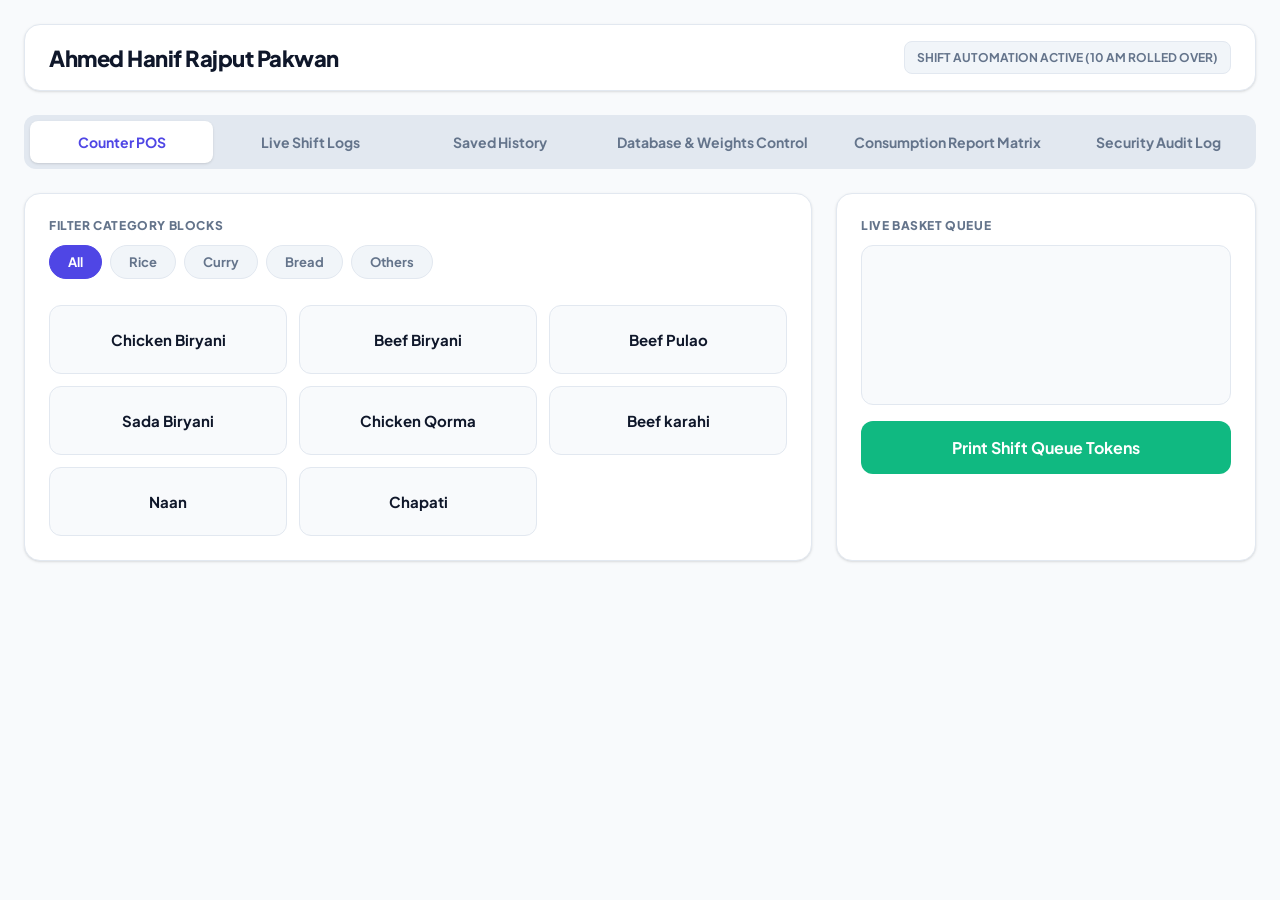
<file: index.html>
<!DOCTYPE html>
<html lang="en">
<head>
    <meta charset="UTF-8">
    <meta name="viewport" content="width=device-width, initial-scale=1.0">
    <title>Ahmed Hanif Rajput Pakwan - Premium POS & Analytics</title>
    <link rel="manifest" href="manifest.json">
    <link rel="preconnect" href="https://fonts.googleapis.com">
    <link rel="preconnect" href="https://fonts.gstatic.com" crossorigin>
    <link href="https://fonts.googleapis.com/css2?family=Plus+Jakarta+Sans:wght@400;500;600;700;800&display=swap" rel="stylesheet">
    <link rel="stylesheet" href="style.css">
</head>
<body>

<div id="print-area"></div>
<div id="offline-banner" style="display:none; background:var(--danger); color:white; text-align:center; padding:8px; font-weight:bold; font-size:13px;">⚠️ SYSTEM RUNNING OFFLINE - DATA IS SAVED LOCALLY</div>

<div class="modal-overlay" id="secure-pin-modal">
    <div class="modal-box">
        <div id="modal-title-text" class="modal-title">Security Key Required</div>
        <input type="password" id="modal-pin-input" class="input-field pin-input" placeholder="••••">
        <div class="modal-btn-group">
            <button class="btn btn-danger btn-half" onclick="closePinModal()">Cancel</button>
            <button class="btn btn-primary btn-half btn-accent-bg" onclick="submitPinModal()">Verify</button>
        </div>
    </div>
</div>

<div class="modal-overlay" id="customer-name-modal">
    <div class="modal-box modal-wide">
        <div class="modal-title-bold">Worker Assignment</div>
        <div class="modal-alert-text">A dynamic worker profile label mapping verification is mandatory.</div>
        
        <input list="customer-memory-list" type="text" id="cust-modal-name-input" class="input-field customer-modal-input" placeholder="Enter Worker Name" autocomplete="off">
        <datalist id="customer-memory-list"></datalist>

        <div class="modal-btn-group gap-20">
            <button class="btn btn-danger btn-neutral" onclick="closeCustomerModal()">Cancel</button>
            <button class="btn btn-primary btn-grow" onclick="submitCustomerModal()">Confirm & Print Token</button>
        </div>
    </div>
</div>

<div class="top-navbar">
    <h2>Ahmed Hanif Rajput Pakwan</h2>
    <div class="nav-buttons">
        <span style="font-size:12px; font-weight:bold; color:var(--text-muted); background:#f1f5f9; padding:8px 12px; border-radius:8px; border:1px solid var(--border);">
            SHIFT AUTOMATION ACTIVE (10 AM ROLLED OVER)
        </span>
    </div>
</div>

<div class="tabs-nav">
    <button class="tab-btn active" id="btn-pos-tab" onclick="switchView('pos-tab')">Counter POS</button>
    <button class="tab-btn" id="btn-logs-tab" onclick="switchView('logs-tab')">Live Shift Logs</button>
    <button class="tab-btn" id="btn-history-tab" onclick="switchView('history-tab')">Saved History</button>
    <button class="tab-btn" id="btn-customers-tab" onclick="attemptOpenCustomers()">Database & Weights Control</button>
    <button class="tab-btn" id="btn-consumption-tab" onclick="attemptOpenConsumption()">Consumption Report Matrix</button>
    <button class="tab-btn" id="btn-audit-tab" onclick="attemptOpenAudit()">Security Audit Log</button>
</div>

<div class="tab-content active" id="pos-tab">
    <div class="dashboard">
        <div class="main-panel">
            <div class="section-title margin-top-0">Filter Category Blocks</div>
            <div class="category-nav" id="category-filter-container"></div>
            <div class="menu-grid" id="items-grid"></div>
        </div>

        <div class="side-panel">
            <div class="section-title margin-top-0">Live Basket Queue</div>
            <div class="cart-box" id="cart-container"></div>
            <button class="btn btn-success margin-top-16" onclick="printTokens()">Print Shift Queue Tokens</button>
        </div>
    </div>
</div>

<div class="tab-content" id="logs-tab">
    <div class="dashboard">
        <div class="main-panel">
            <div class="grid-layout-1col">
                <div>
                    <div class="section-title">Today's Printed Active Logs</div>
                    <table class="styled-table">
                        <thead>
                            <tr>
                                <th class="w-20">Exact Timestamp</th>
                                <th>Item Label Mapped Profile</th>
                                <th class="w-20 text-center">Quantity Grid</th>
                                <th class="w-20 text-center">Action Interface</th>
                            </tr>
                        </thead>
                        <tbody id="live-log"></tbody>
                    </table>
                </div>
                
                <div>
                    <div class="section-title">Today's Terminated Refund Logs</div>
                    <table class="styled-table">
                        <thead>
                            <tr>
                                <th class="w-20">Exact Timestamp</th>
                                <th class="w-25">Worker Name</th>
                                <th>Item Label Title</th>
                                <th class="w-20 text-center">Quantity</th>
                            </tr>
                        </thead>
                        <tbody id="refund-log"></tbody>
                    </table>
                </div>
            </div>
        </div>

        <div class="side-panel">
            <div class="section-title margin-top-0">Live Operational Breakdown Statistics</div>
            <div class="live-total-box" id="live-total-container" style="margin-bottom: 12px;"></div>
            <button class="print-report-btn" onclick="printActiveShiftLogs()" style="margin-top: 0; width: 100%;">Print Live Shift Logs Report</button>
        </div>
    </div>
</div>

<div class="tab-content" id="history-tab">
    <div class="archive-dashboard">
        <div class="main-panel">
            <div class="panel-header-row">
                <div class="section-title margin-0">Structural Shift History Ledger Vault</div>
                <button class="btn btn-danger font-size-13" onclick="clearAllHistory()">Wipe Historic Vault Logs</button>
            </div>
            <div class="history-grid-layout" id="history-container"></div>
        </div>
    </div>
</div>

<div class="tab-content" id="customers-tab">
    <div class="archive-dashboard two-col">
        <div class="main-panel">
            <div class="section-title margin-top-0">Menu Weight Parameter Controller</div>
            <div class="add-item-box">
                <div class="box-subtitle">Inject Custom Item Matrix Card</div>
                <div class="flex-column gap-12">
                    <input type="text" id="new-item-name" class="input-field" placeholder="Item Name label">
                    <select id="new-item-category" class="select-field">
                        <option value="Rice">Rice</option>
                        <option value="Curry">Curry</option>
                        <option value="Bread">Bread</option>
                        <option value="Others">Others</option>
                    </select>
                    <input type="number" id="new-item-weight" class="input-field" placeholder="Unit Weight Scale (Grams)" min="0">
                    <button class="btn btn-primary" onclick="addNewItem()">Add Item Configuration</button>
                </div>
            </div>
            <div id="menu-weights-management-container"></div>
            
            <div class="section-title" style="margin-top: 32px;">Core Ledger Memory Maintenance Backup</div>
            <div class="add-item-box" style="background: #f0fdf4; border-color: #bbf7d0;">
                <div class="box-subtitle" style="color: #166534;">System Migration Cloud Engine</div>
                <div class="flex-column gap-12">
                    <button class="btn btn-primary btn-csv-green" style="width: 100%;" onclick="exportSystemBackupJSON()">Download Complete System Database Backup (.JSON)</button>
                    <div style="border-top: 1px dashed #cbd5e1; margin: 8px 0;"></div>
                    <label style="font-size: 12px; font-weight: 700; color: #334155;">Restore Database Configuration File</label>
                    <input type="file" id="import-backup-file" accept=".json" class="input-field" style="background: white;">
                    <button class="btn btn-danger" style="width: 100%; background: #fee2e2;" onclick="importSystemBackupJSON()">Upload & Override System Database Memory</button>
                </div>
            </div>
        </div>
        
        <div class="main-panel">
            <div class="section-title margin-top-0">Worker Directory Controller</div>
            
            <div class="flex-row gap-10 margin-bottom-12">
                <input type="text" id="new-manual-customer" class="input-field" placeholder="Create worker registry account entry...">
                <button class="btn btn-primary whitespace-nowrap" onclick="addCustomerManually()">Add Profile</button>
            </div>

            <div class="add-item-box" style="background: #f8fafc; margin-bottom: 20px; border: 1px solid var(--border);">
                <div class="box-subtitle" style="color: var(--primary);">Merge Redundant Profile Ledger Accounts</div>
                <div class="flex-row gap-10" style="margin-bottom: 8px;">
                    <select id="merge-source-select" class="select-field" style="font-size: 13px;"><option value="">-- Select Duplicate Profile (To Merge From) --</option></select>
                    <select id="merge-target-select" class="select-field" style="font-size: 13px;"><option value="">-- Select Target Primary Master Profile --</option></select>
                </div>
                <button class="btn btn-primary btn-half" style="width: 100%; font-size: 13px;" onclick="executeCustomerMerge()">Execute Record Merge Integration</button>
            </div>

            <div class="margin-bottom-12">
                <input type="text" id="customer-search-input" class="input-field" placeholder="🔍 Live Search Directories..." oninput="handleCustomerSearchFilter()">
            </div>

            <div id="customer-management-list"></div>
        </div>
    </div>
</div>

<div class="tab-content" id="consumption-tab">
    <div class="archive-dashboard">
        <div class="main-panel threshold-panel-border">
            <div class="section-title menu-header-title text-primary">⚙️ High-Consumption Alert Trigger Matrix Boundaries</div>
            <div class="rules-panel">
                <div class="rule-group">
                    <label>Shift Target Segment Scope</label>
                    <select id="rule-shift-selector" class="select-field important-selector" onchange="renderConsumptionReport()"></select>
                </div>
                <div class="rule-group">
                    <label>Rice Upper Limit Flag Boundary (Orders)</label>
                    <input type="number" id="rule-rice-limit" class="input-field" value="3" min="1" oninput="renderConsumptionReport()">
                </div>
                <div class="rule-group">
                    <label>Curry Upper Limit Flag Boundary (Orders)</label>
                    <input type="number" id="rule-curry-limit" class="input-field" value="2" min="1" oninput="renderConsumptionReport()">
                </div>
                <div class="rule-group">
                    <label>Bread Upper Limit Flag Boundary (Pieces)</label>
                    <input type="number" id="rule-bread-limit" class="input-field" value="5" min="1" oninput="renderConsumptionReport()">
                </div>
            </div>
        </div>

        <div class="main-panel">
            <div class="section-title menu-header-title text-danger">⚠️ Anomalous Volumetric Target Analysis Monitor</div>
            <div class="excel-table-container">
                <table class="excel-table anomaly-table-border">
                    <thead>
                        <tr class="header-danger-bg">
                            <th>Account Holder Reference</th>
                            <th>Menu Item Metric</th>
                            <th>Functional Category Block</th>
                            <th class="w-140 text-right">Accumulated Sum</th>
                            <th class="w-140 text-right">Dynamic Mass (KG)</th>
                            <th class="w-260">Trigger Logic Flag Status</th>
                        </tr>
                    </thead>
                    <tbody id="high-consumption-tbody"></tbody>
                </table>
            </div>
        </div>

        <div class="main-panel">
            <div class="panel-header-row margin-bottom-12">
                <div class="section-title margin-0">Shift Consumption Stream Matrix Ledger Grid</div>
                <button class="btn btn-primary btn-csv-green" onclick="exportConsumptionToCSV()">Export Data Sheet (.CSV Excel)</button>
            </div>

            <div class="filter-panel">
                <div class="filter-group">
                    <label>Worker Target Filter</label>
                    <select id="filter-cust" class="select-field" onchange="renderConsumptionReport()"></select>
                </div>
                <div class="filter-group">
                    <label>Menu Label Selector Component</label>
                    <select id="filter-item" class="select-field" onchange="renderConsumptionReport()"></select>
                </div>
                <div class="filter-group">
                    <label>Chronological Filter Boundary</label>
                    <select id="filter-date" class="select-field" onchange="renderConsumptionReport()"></select>
                </div>
                <button class="btn btn-danger btn-reset-gray" onclick="clearConsumptionFilters()">Reset Parameters</button>
            </div>

            <div class="excel-table-container">
                <table class="excel-table">
                    <thead>
                        <tr>
                            <th class="w-280">Chronological Shift Timestamp Node</th>
                            <th>Worker Profile Reference</th>
                            <th>Menu Item Label Reference Name</th>
                            <th class="w-120 text-right">Net Quantity Vector</th>
                            <th class="w-150 text-right">Retroactive Real-Time Weight (KG)</th>
                            <th class="w-120">Flow Flag State</th>
                        </tr>
                    </thead>
                    <tbody id="consumption-report-tbody"></tbody>
                </table>
            </div>
        </div>
    </div>
</div>

<div class="tab-content" id="audit-tab">
    <div class="archive-dashboard">
        <div class="main-panel">
            <div class="panel-header-row">
                <div class="section-title margin-0">Security Audit Log Access Ledger</div>
                <button class="btn btn-danger font-size-13" onclick="clearAuditLog()">Purge All Audit Records</button>
            </div>
            
            <div class="filter-panel" style="margin-bottom: 12px;">
                <div class="filter-group">
                    <label>Filter Event Type</label>
                    <select id="audit-filter-type" class="select-field" onchange="renderAuditLog()">
                        <option value="ALL">-- All Event Types --</option>
                        <option value="SHIFT_CONTROL">Shift Control Actions</option>
                        <option value="PASSWORD_ATTEMPT">Password Attempts</option>
                        <option value="SETTINGS_CHANGED">Settings & Data Changes</option>
                        <option value="CUSTOMER_MODIFIED">Worker Profile Changes</option>
                        <option value="DATA_RESTORED">Data Restoration Events</option>
                        <option value="HISTORY_CLEARED">History Clear Events</option>
                    </select>
                </div>
            </div>
            
            <div class="excel-table-container">
                <table class="excel-table">
                    <thead>
                        <tr>
                            <th class="w-200">Timestamp Node</th>
                            <th class="w-150">Event Category Type</th>
                            <th>Event Description Details</th>
                            <th class="w-100">Execution Status</th>
                        </tr>
                    </thead>
                    <tbody id="audit-log-tbody"></tbody>
                </table>
            </div>
        </div>
    </div>
</div>

<script src="script.js"></script>
</body>
</html>
</file>
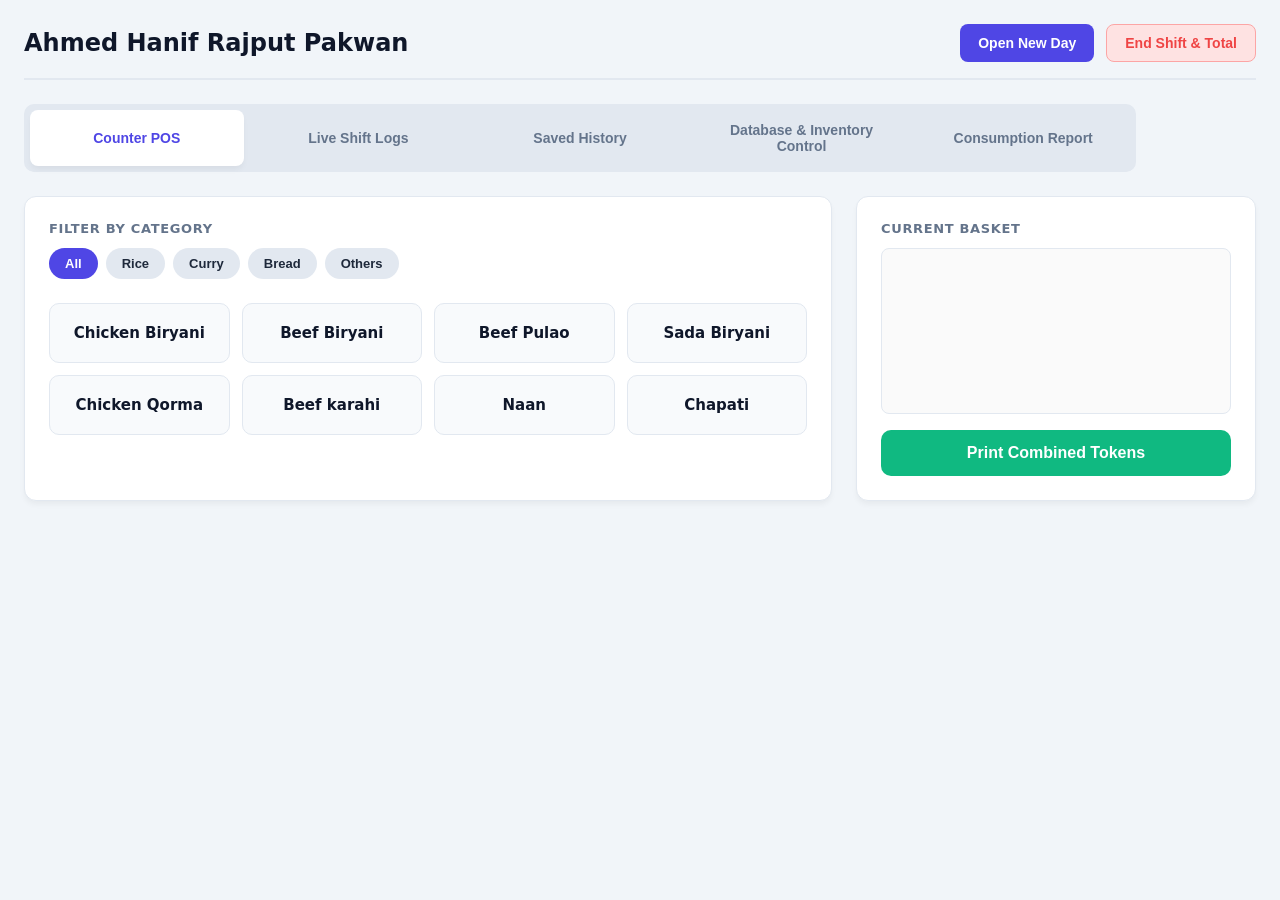
<file: gemini-code-1780648538098.html>
<!DOCTYPE html>
<html lang="en">
<head>
    <meta charset="UTF-8">
    <meta name="viewport" content="width=device-width, initial-scale=1.0">
    <title>Ahmed Hanif Rajput Pakwan - Advanced POS & Weight Analytics</title>
    <style>
        :root {
            --dark-bg: #0f172a;
            --panel-bg: #ffffff;
            --primary: #4f46e5;
            --primary-hover: #4338ca;
            --accent: #10b981;
            --danger: #ef4444;
            --text-main: #1e293b;
            --text-muted: #64748b;
            --border: #e2e8f0;
        }

        body {
            font-family: 'Inter', system-ui, -apple-system, sans-serif;
            margin: 0;
            padding: 24px;
            background-color: #f1f5f9;
            color: var(--text-main);
        }

        .top-navbar {
            display: flex;
            justify-content: space-between;
            align-items: center;
            margin-bottom: 24px;
            padding-bottom: 16px;
            border-bottom: 2px solid var(--border);
        }

        .top-navbar h2 {
            margin: 0;
            font-size: 24px;
            color: var(--dark-bg);
            font-weight: 800;
        }

        .tabs-nav {
            display: flex;
            gap: 8px;
            margin-bottom: 24px;
            background: #e2e8f0;
            padding: 6px;
            border-radius: 10px;
            max-width: 1100px;
        }

        .tab-btn {
            flex: 1;
            padding: 12px;
            border: none;
            background: transparent;
            font-weight: 700;
            font-size: 14px;
            color: var(--text-muted);
            cursor: pointer;
            border-radius: 8px;
            transition: all 0.2s;
            display: flex;
            align-items: center;
            justify-content: center;
            gap: 8px;
        }

        .tab-btn.active {
            background: var(--panel-bg);
            color: var(--primary);
            box-shadow: 0 4px 6px -1px rgba(0,0,0,0.05);
        }

        .tab-content {
            display: none;
        }

        .tab-content.active {
            display: block;
        }

        .dashboard, .archive-dashboard {
            display: grid;
            grid-template-columns: 1fr;
            gap: 24px;
            max-width: 1600px;
            margin: 0 auto;
        }

        @media (min-width: 1024px) {
            .dashboard { grid-template-columns: 1fr 400px; }
        }

        .main-panel, .side-panel {
            background: var(--panel-bg);
            padding: 24px;
            border-radius: 12px;
            box-shadow: 0 4px 6px -1px rgba(0,0,0,0.05);
            border: 1px solid var(--border);
        }

        .nav-buttons {
            display: flex;
            gap: 12px;
        }

        .btn {
            padding: 10px 18px;
            border: none;
            border-radius: 8px;
            font-size: 14px;
            font-weight: 600;
            cursor: pointer;
            display: inline-flex;
            align-items: center;
            gap: 8px;
            transition: all 0.2s;
        }

        .btn-primary { background: var(--primary); color: white; }
        .btn-success { background: var(--accent); color: white; width: 100%; justify-content: center; font-size: 16px; padding: 14px; border-radius: 10px; font-weight: 700; }
        .btn-danger { background: #fee2e2; color: var(--danger); border: 1px solid #fca5a5; }

        .add-item-box {
            background: #f8fafc;
            border: 1px dashed var(--border);
            padding: 16px;
            border-radius: 10px;
            margin-bottom: 24px;
        }

        .input-field, .select-field {
            padding: 10px;
            border: 1px solid var(--border);
            border-radius: 6px;
            font-size: 14px;
            box-sizing: border-box;
        }
        .input-field { width: 100%; }

        .category-nav {
            display: flex;
            gap: 8px;
            margin: 12px 0 20px 0;
            overflow-x: auto;
            padding-bottom: 4px;
        }

        .category-filter-btn {
            padding: 8px 16px;
            background: #e2e8f0;
            color: var(--text-main);
            border: none;
            border-radius: 20px;
            font-weight: 700;
            font-size: 13px;
            cursor: pointer;
            transition: all 0.2s;
            white-space: nowrap;
        }

        .category-filter-btn.active { background: var(--primary); color: white; }

        .menu-grid {
            display: grid;
            grid-template-columns: repeat(auto-fill, minmax(160px, 1fr));
            gap: 12px;
        }

        .menu-card {
            background: #f8fafc;
            border: 1px solid var(--border);
            border-radius: 10px;
            padding: 20px 12px;
            text-align: center;
            cursor: pointer;
            font-weight: 700;
            font-size: 15px;
            color: var(--dark-bg);
            position: relative;
        }
        .menu-card:hover { background: var(--dark-bg); color: white; }

        .section-title {
            font-size: 13px;
            font-weight: 800;
            text-transform: uppercase;
            letter-spacing: 0.05em;
            color: var(--text-muted);
            margin: 24px 0 12px 0;
        }

        .cart-box {
            border: 1px solid var(--border);
            border-radius: 8px;
            padding: 12px;
            background: #fafafa;
            min-height: 140px;
            max-height: 320px;
            overflow-y: auto;
        }

        .cart-row {
            display: flex;
            justify-content: space-between;
            align-items: center;
            padding: 8px 4px;
            border-bottom: 1px solid var(--border);
        }

        .qty-controls {
            display: flex;
            align-items: center;
            gap: 10px;
        }

        .qty-btn {
            width: 26px;
            height: 26px;
            border-radius: 6px;
            border: 1px solid var(--border);
            background: white;
            font-weight: bold;
            cursor: pointer;
        }

        .logs-container-split {
            display: grid;
            grid-template-columns: 1fr;
            gap: 24px;
        }
        @media (min-width: 1200px) { .logs-container-split { grid-template-columns: 1fr 1fr; } }

        .styled-table {
            width: 100%;
            border-collapse: collapse;
            margin-top: 8px;
            background: white;
            border-radius: 8px;
            overflow: hidden;
            border: 1px solid var(--border);
        }
        .styled-table th { background-color: #f8fafc; color: var(--text-main); text-align: left; padding: 12px; font-weight: 700; border-bottom: 2px solid var(--border); }
        .styled-table td { padding: 12px; border-bottom: 1px solid var(--border); font-size: 14px; }

        .excel-table-container {
            overflow-x: auto;
            border: 1px solid #cbd5e1;
            border-radius: 6px;
            margin-top: 12px;
        }
        .excel-table {
            width: 100%;
            border-collapse: collapse;
            font-family: 'Segoe UI', Tahoma, Geneva, Verdana, sans-serif;
            background-color: #ffffff;
        }
        .excel-table th { background-color: #f1f5f9; color: #334155; border: 1px solid #cbd5e1; font-weight: 600; padding: 10px; font-size: 13px; text-align: left; }
        .excel-table td { border: 1px solid #e2e8f0; padding: 8px 10px; font-size: 13px; color: #334155; }
        .excel-table tr:nth-child(even) { background-color: #f8fafc; }
        .excel-table tr:hover { background-color: #f1f5f9; }

        .filter-panel, .rules-panel {
            background: #f8fafc;
            border: 1px solid var(--border);
            padding: 16px;
            border-radius: 8px;
            margin-bottom: 16px;
            display: grid;
            grid-template-columns: repeat(auto-fit, minmax(180px, 1fr));
            gap: 12px;
            align-items: flex-end;
        }
        .filter-group, .rule-group { display: flex; flex-direction: column; gap: 4px; }
        .filter-group label, .rule-group label { font-size: 12px; font-weight: 700; color: var(--text-muted); text-transform: uppercase; }

        .btn-action-small {
            padding: 6px 12px;
            border-radius: 4px;
            font-size: 12px;
            font-weight: 700;
            cursor: pointer;
            border: 1px solid transparent;
        }
        .btn-refund { background: #fee2e2; color: var(--danger); border-color: #fca5a5; }
        .btn-refund:hover { background: var(--danger); color: white; }
        .btn-edit { background: #e0e7ff; color: var(--primary); border-color: #c7d2fe; margin-right: 4px; }
        .btn-edit:hover { background: var(--primary); color: white; }

        .history-grid-layout {
            display: grid;
            grid-template-columns: repeat(auto-fill, minmax(380px, 1fr));
            gap: 20px;
            margin-top: 12px;
        }

        .history-card { background: #f8fafc; border: 1px solid var(--border); border-radius: 8px; padding: 16px; position: relative; }
        .history-header { display: flex; flex-direction: column; font-weight: 600; border-bottom: 1px dashed var(--border); padding-bottom: 8px; margin-bottom: 8px; padding-right: 24px; font-size: 13px; gap: 2px; }

        .live-total-box {
            background: #f8fafc;
            border: 2px solid var(--primary);
            border-radius: 10px;
            padding: 20px;
            margin-bottom: 24px;
        }

        .delete-history-btn {
            position: absolute;
            top: 12px;
            right: 12px;
            background: none;
            border: none;
            color: var(--danger);
            font-size: 18px;
            cursor: pointer;
            font-weight: bold;
            padding: 0;
            line-height: 1;
        }

        .timeline-box {
            max-height: 120px; 
            overflow-y: auto; 
            font-size: 11px; 
            background: #f1f5f9; 
            padding: 8px; 
            border-radius: 6px; 
            margin-top: 10px;
            border: 1px solid var(--border);
        }

        .print-report-btn {
            margin-top: 12px;
            width: 100%;
            padding: 8px;
            background: #e0e7ff;
            color: #4338ca;
            border: 1px solid #c7d2fe;
            border-radius: 6px;
            font-size: 13px;
            font-weight: 700;
            cursor: pointer;
            display: flex;
            align-items: center;
            justify-content: center;
            gap: 4px;
        }
        .print-report-btn:hover { background: #c7d2fe; }

        #print-area { display: none; }

        .modal-overlay {
            position: fixed;
            top: 0; left: 0; width: 100%; height: 100%;
            background: rgba(15, 23, 24, 0.6);
            backdrop-filter: blur(4px);
            display: none;
            align-items: center;
            justify-content: center;
            z-index: 9999;
        }
        .modal-box {
            background: white;
            padding: 24px;
            border-radius: 12px;
            box-shadow: 0 20px 25px -5px rgba(0,0,0,0.1);
            width: 340px;
            text-align: center;
        }

        .flag-pill {
            display: inline-block;
            padding: 2px 8px;
            border-radius: 4px;
            font-size: 11px;
            font-weight: bold;
            text-transform: uppercase;
        }
        .flag-high { background-color: #fee2e2; color: #ef4444; border: 1px solid #fca5a5; }

        @media print {
            @page { 
                size: 80mm auto; 
                margin: 0mm 3mm 0mm 3mm !important; 
            }
            html, body { 
                background: #ffffff !important; 
                margin: 0mm !important; 
                padding: 0mm !important; 
                width: 74mm !important;
                -webkit-print-color-adjust: exact !important;
                print-color-adjust: exact !important;
            }
            .top-navbar, .tabs-nav, .dashboard, .archive-dashboard, .modal-overlay { display: none !important; }
            
            #print-area { 
                display: block !important; 
                width: 72mm !important; 
                margin: 0 auto !important; 
                padding: 2mm 0mm !important;
            }
            
            .pos-token, .pos-report { 
                display: block !important; 
                width: 100% !important; 
                box-sizing: border-box !important; 
                background: #ffffff !important; 
                font-family: 'Courier New', Courier, monospace, sans-serif !important; 
                page-break-inside: avoid !important;
                color: #000000 !important;
                text-shadow: none !important;
            }
            
            .pos-token { 
                text-align: center; 
                margin-bottom: 4mm !important; 
                border-bottom: 2px dashed #000000 !important; 
            }
            
            .brand-main { 
                font-size: 16px; 
                font-weight: 900; 
                color: #000000 !important; 
                text-align: center; 
                margin-bottom: 4px;
                letter-spacing: 0.5px;
            }
            
            .pos-divider { width: 100%; border-top: 2px solid #000000 !important; margin: 6px 0; }
            .pos-divider-thin { width: 100%; border-top: 1.5px dashed #000000 !important; margin: 6px 0; }
            
            .item-container { padding: 4px 0; text-align: center; color: #000000 !important; }
            
            .pos-item { 
                font-size: 26px; 
                font-weight: 900; 
                color: #000000 !important; 
                margin: 0 0 4px 0; 
                text-transform: uppercase; 
                line-height: 1.1; 
                font-family: Arial, Helvetica, sans-serif !important;
            }
            
            .pos-qty { 
                font-size: 18px; 
                font-weight: 900; 
                color: #000000 !important; 
                display: inline-block; 
                padding: 2px 14px; 
                border: 2px solid #000000 !important; 
                border-radius: 0px; 
                font-family: Arial, Helvetica, sans-serif !important;
                margin: 2px 0;
            }
            
            .meta-line { 
                display: block; 
                text-align: center; 
                font-size: 13px; 
                font-weight: 900; 
                color: #000000 !important; 
                margin-top: 4px; 
            }
            
            .report-title { 
                font-size: 14px; 
                font-weight: 900; 
                text-align: center; 
                margin: 4px 0; 
                text-transform: uppercase; 
                color: #000000 !important;
            }
            
            .report-category-header { 
                font-size: 12px; 
                font-weight: 900; 
                text-align: left; 
                text-transform: uppercase; 
                margin: 8px 0 4px 2px; 
                border-bottom: 1.5px solid #000000 !important; 
                display: block;
                color: #000000 !important;
            }
            
            .report-row { 
                display: flex !important; 
                justify-content: space-between !important; 
                align-items: center !important; 
                width: 100% !important; 
                box-sizing: border-box !important; 
                font-size: 14px !important; 
                font-weight: 900 !important; 
                margin: 4px 0 !important; 
                color: #000000 !important; 
                padding-left: 2px !important; 
                padding-right: 22px !important; 
            }
            
            .report-row span:first-child { 
                text-align: left !important; 
                max-width: 60% !important; 
                word-wrap: break-word !important; 
            }
            
            .report-row span:last-child { 
                text-align: right !important; 
                font-weight: 900 !important;
                padding-right: 4px !important;
            }
            
            .highlight-box { 
                border: 2px solid #000000 !important; 
                padding: 6px; 
                margin: 8px 0; 
                text-align: center;
                color: #000000 !important;
            }
        }
    </style>
</head>
<body>

<div id="print-area"></div>

<!-- SECURITY PIN MODAL -->
<div class="modal-overlay" id="secure-pin-modal">
    <div class="modal-box">
        <div id="modal-title-text" style="font-weight: 700; font-size: 16px; margin-bottom: 12px; color: var(--dark-bg);">Security Key Required</div>
        <input type="password" id="modal-pin-input" class="input-field" style="text-align: center; font-size: 20px; letter-spacing: 6px;" placeholder="••••">
        <div style="display: flex; gap: 10px; margin-top: 16px;">
            <button class="btn btn-danger" style="width: 50%; justify-content: center;" onclick="closePinModal()">Cancel</button>
            <button class="btn btn-primary" style="width: 50%; justify-content: center; background: var(--accent);" onclick="submitPinModal()">Verify</button>
        </div>
    </div>
</div>

<!-- MANDATORY CUSTOMER NAME MODAL -->
<div class="modal-overlay" id="customer-name-modal">
    <div class="modal-box" style="width: 380px; padding: 28px;">
        <div style="background: #e0e7ff; color: var(--primary); width: 48px; height: 48px; border-radius: 50%; display: flex; align-items: center; justify-content: center; margin: 0 auto 16px auto;">
            <svg width="24" height="24" viewBox="0 0 24 24" fill="none" stroke="currentColor" stroke-width="2.5" stroke-linecap="round" stroke-linejoin="round"><path d="M20 21v-2a4 4 0 0 0-4-4H8a4 4 0 0 0-4 4v2"></path><circle cx="12" cy="7" r="4"></circle></svg>
        </div>
        <div style="font-weight: 800; font-size: 18px; margin-bottom: 6px; color: var(--dark-bg);">Customer Name Required</div>
        <div style="font-size: 13px; color: var(--danger); margin-bottom: 20px; line-height: 1.4; font-weight: 600;">You must enter a customer name to print a token.</div>
        
        <input list="customer-memory-list" type="text" id="cust-modal-name-input" class="input-field" style="text-align: center; font-size: 15px; font-weight:600; padding: 12px; border: 2px solid var(--primary);" placeholder="Enter Customer Name (REQUIRED)" autocomplete="off">
        <datalist id="customer-memory-list"></datalist>

        <div style="display: flex; gap: 10px; margin-top: 20px;">
            <button class="btn btn-danger" style="width: 40%; justify-content: center; background: #f1f5f9; color: var(--text-main); border:1px solid var(--border);" onclick="closeCustomerModal()">Cancel</button>
            <button class="btn btn-primary" style="width: 60%; justify-content: center; background: var(--primary);" onclick="submitCustomerModal()">Save & Print</button>
        </div>
    </div>
</div>

<div class="top-navbar">
    <h2>Ahmed Hanif Rajput Pakwan</h2>
    <div class="nav-buttons">
        <button class="btn btn-primary" onclick="startNewDay()">Open New Day</button>
        <button class="btn btn-danger" onclick="endDay()">End Shift & Total</button>
    </div>
</div>

<div class="tabs-nav">
    <button class="tab-btn active" id="btn-pos-tab" onclick="switchView('pos-tab')">Counter POS</button>
    <button class="tab-btn" id="btn-logs-tab" onclick="switchView('logs-tab')">Live Shift Logs</button>
    <button class="tab-btn" id="btn-history-tab" onclick="switchView('history-tab')">Saved History</button>
    <button class="tab-btn" id="btn-customers-tab" onclick="attemptOpenCustomers()">Database & Inventory Control</button>
    <button class="tab-btn" id="btn-consumption-tab" onclick="attemptOpenConsumption()">Consumption Report</button>
</div>

<!-- TAB 1: POS -->
<div class="tab-content active" id="pos-tab">
    <div class="dashboard">
        <div class="main-panel">
            <div class="section-title" style="margin-top:0;">Filter by Category</div>
            <div class="category-nav" id="category-filter-container"></div>
            <div class="menu-grid" id="items-grid"></div>
        </div>

        <div class="side-panel">
            <div class="section-title" style="margin-top:0;">Current Basket</div>
            <div class="cart-box" id="cart-container"></div>
            <button class="btn btn-success" style="margin-top: 16px;" onclick="printTokens()">Print Combined Tokens</button>
        </div>
    </div>
</div>

<!-- TAB 2: LOGS -->
<div class="tab-content" id="logs-tab">
    <div class="dashboard">
        <div class="main-panel">
            <div class="logs-container-split">
                <div>
                    <div class="section-title">Today's Printed Logs</div>
                    <table class="styled-table">
                        <thead>
                            <tr>
                                <th style="width: 20%;">Time</th>
                                <th>Item Details</th>
                                <th style="width: 15%; text-align: center;">Qty</th>
                                <th style="width: 25%; text-align: center;">Action</th>
                            </tr>
                        </thead>
                        <tbody id="live-log"></tbody>
                    </table>
                </div>
                
                <div>
                    <div class="section-title">Today's Refunded Logs</div>
                    <table class="styled-table">
                        <thead>
                            <tr>
                                <th style="width: 25%;">Refund Time</th>
                                <th>Refunded Item</th>
                                <th style="width: 20%; text-align: center;">Qty</th>
                            </tr>
                        </thead>
                        <tbody id="refund-log"></tbody>
                    </table>
                </div>
            </div>
        </div>

        <div class="side-panel">
            <div class="section-title" style="margin-top: 0;">Live Shift Total Breakdown</div>
            <div class="live-total-box" id="live-total-container"></div>
        </div>
    </div>
</div>

<!-- TAB 3: ARCHIVE -->
<div class="tab-content" id="history-tab">
    <div class="archive-dashboard">
        <div class="main-panel">
            <div style="display: flex; justify-content: space-between; align-items: center; border-bottom: 2px solid var(--border); padding-bottom: 12px; margin-bottom: 12px;">
                <div class="section-title" style="margin: 0;">Structural History Records Logs</div>
                <button class="btn btn-danger" style="background: #fff1f2; font-size: 13px; padding: 8px 16px;" onclick="clearAllHistory()">Clear All Saved History Logs</button>
            </div>
            <div class="history-grid-layout" id="history-container"></div>
        </div>
    </div>
</div>

<!-- TAB 4: DATABASE & INVENTORY CONTROL -->
<div class="tab-content" id="customers-tab">
    <div class="archive-dashboard" style="grid-template-columns: 1fr 1fr; max-width: 1200px;">
        <div class="main-panel">
            <div class="section-title" style="margin-top:0;">Manage Menu Weights & Grid</div>
            <div class="add-item-box">
                <div style="font-weight: 700; font-size: 14px; margin-bottom: 8px;">Add Custom Menu Item</div>
                <div style="display: flex; flex-direction: column; gap: 10px;">
                    <input type="text" id="new-item-name" class="input-field" placeholder="Item name">
                    <select id="new-item-category" class="select-field">
                        <option value="Rice">Rice</option>
                        <option value="Curry">Curry</option>
                        <option value="Bread">Bread</option>
                        <option value="Others">Others</option>
                    </select>
                    <input type="number" id="new-item-weight" class="input-field" placeholder="Unit Weight in Grams (e.g. 500)" min="0">
                    <button class="btn btn-primary" style="justify-content: center;" onclick="addNewItem()">Add Item to Menu</button>
                </div>
            </div>
            <div id="menu-weights-management-container"></div>
        </div>
        
        <div class="main-panel">
            <div class="section-title" style="margin-top:0;">Manage Customer Database</div>
            <div style="display: flex; gap: 10px; margin-bottom: 20px;">
                <input type="text" id="new-manual-customer" class="input-field" placeholder="Add new customer name...">
                <button class="btn btn-primary" style="white-space: nowrap;" onclick="addCustomerManually()">Add Customer</button>
            </div>
            <div id="customer-management-list"></div>
        </div>
    </div>
</div>

<!-- TAB 5: EXCEL-STYLE CONSUMPTION REPORT -->
<div class="tab-content" id="consumption-tab">
    <div class="archive-dashboard" style="grid-template-columns: 1fr; max-width:100%;">
        
        <!-- DYNAMIC ALERTS RULE SETUP PANEL -->
        <div class="main-panel" style="margin-bottom: 12px; border: 1px solid #cbd5e1; background: #fafafa;">
            <div class="section-title" style="margin-top:0; color: var(--primary);">⚙️ High-Consumption Matrix Trigger Rules Settings</div>
            <div class="rules-panel">
                <div class="rule-group">
                    <label>Select Shift Dataset View</label>
                    <select id="rule-shift-selector" class="select-field" style="border: 2px solid var(--primary); font-weight: bold;" onchange="renderConsumptionReport()"></select>
                </div>
                <div class="rule-group">
                    <label>Rice Trigger Alert Limit (Orders)</label>
                    <input type="number" id="rule-rice-limit" class="input-field" value="3" min="1" placeholder="Leave empty to turn off" oninput="renderConsumptionReport()">
                </div>
                <div class="rule-group">
                    <label>Curry Trigger Alert Limit (Orders)</label>
                    <input type="number" id="rule-curry-limit" class="input-field" value="2" min="1" placeholder="Leave empty to turn off" oninput="renderConsumptionReport()">
                </div>
                <div class="rule-group">
                    <label>Bread Trigger Alert Limit (Pieces)</label>
                    <input type="number" id="rule-bread-limit" class="input-field" value="5" min="1" placeholder="Leave empty to turn off" oninput="renderConsumptionReport()">
                </div>
            </div>
        </div>

        <!-- TARGET GRID -->
        <div class="main-panel" style="margin-bottom: 24px;">
            <div class="section-title" style="margin-top:0; color: var(--danger);">⚠️ High-Consumption Target Analysis Grid</div>
            <div class="excel-table-container">
                <table class="excel-table" style="border: 2px solid #fca5a5;">
                    <thead>
                        <tr style="background-color: #fee2e2;">
                            <th>Customer Account Identifier</th>
                            <th>Menu Item Label</th>
                            <th>Category Block</th>
                            <th style="width:140px; text-align:right;">Accumulated Qty</th>
                            <th style="width:140px; text-align:right;">Total Weight (KG)</th>
                            <th style="width:260px;">Trigger Alert Flag</th>
                        </tr>
                    </thead>
                    <tbody id="high-consumption-tbody"></tbody>
                </table>
            </div>
        </div>

        <!-- MATRIX HISTORY LEDGER -->
        <div class="main-panel">
            <div style="display:flex; justify-content:space-between; align-items:center; margin-bottom:12px;">
                <div class="section-title" style="margin:0;">Shift Consumption Matrix (Excel Table Grid)</div>
                <button class="btn btn-primary" style="background:#16a34a; font-size:13px;" onclick="exportConsumptionToCSV()">Export to CSV (Excel)</button>
            </div>

            <div class="filter-panel">
                <div class="filter-group">
                    <label>Filter Customer</label>
                    <select id="filter-cust" class="select-field" onchange="renderConsumptionReport()"></select>
                </div>
                <div class="filter-group">
                    <label>Filter Menu Item</label>
                    <select id="filter-item" class="select-field" onchange="renderConsumptionReport()"></select>
                </div>
                <div class="filter-group">
                    <label>Filter Date Range</label>
                    <select id="filter-date" class="select-field" onchange="renderConsumptionReport()"></select>
                </div>
                <button class="btn btn-danger" style="padding:10px; font-size:13px; background:#f1f5f9; color:#334155; border-color:#cbd5e1;" onclick="clearConsumptionFilters()">Clear Filters</button>
            </div>

            <div class="excel-table-container">
                <table class="excel-table">
                    <thead>
                        <tr>
                            <th style="width:280px;">Date & Time Block</th>
                            <th>Customer Account Identifier</th>
                            <th>Menu Item Label</th>
                            <th style="width:120px; text-align:right;">Net Units Count</th>
                            <th style="width:150px; text-align:right;">Calculated Weight (KG)</th>
                            <th style="width:120px;">Status Flag</th>
                        </tr>
                    </thead>
                    <tbody id="consumption-report-tbody"></tbody>
                </table>
            </div>
        </div>
    </div>
</div>

<script>
    let defaultStructuredItems = [
        { name: "Chicken Biryani", category: "Rice", weight: 0 },
        { name: "Beef Biryani", category: "Rice", weight: 0 },
        { name: "Beef Pulao", category: "Rice", weight: 0 },
        { name: "Sada Biryani", category: "Rice", weight: 0 },
        { name: "Chicken Qorma", category: "Curry", weight: 0 },
        { name: "Beef karahi", category: "Curry", weight: 0 },
        { name: "Naan", category: "Bread", weight: 0 },
        { name: "Chapati", category: "Bread", weight: 0 }
    ];

    let customItems = JSON.parse(localStorage.getItem('categorizedMenu')) || defaultStructuredItems;
    let currentActiveCategory = "All";
    
    let currentCart = {};
    let currentDayLog = JSON.parse(localStorage.getItem('currentDayLog')) || [];
    let currentRefundLog = JSON.parse(localStorage.getItem('currentRefundLog')) || [];
    let allTimeHistory = JSON.parse(localStorage.getItem('allTimeHistory')) || [];
    let knownCustomers = JSON.parse(localStorage.getItem('knownCustomers')) || [];
    let shiftStartTime = localStorage.getItem('shiftStartTime') || null;

    let activeCallback = null;
    let requiredPinType = 'refund'; 

    function normalizeToSystemDate(rawDateString) {
        if (!rawDateString) return getFormattedSystemDate();
        let workingString = rawDateString.split('(')[0].trim();
        let parsedDate = new Date(workingString);
        if (isNaN(parsedDate.getTime())) {
            let match = workingString.match(/^(\d+)[./-](\d+)[./-](\d+)/);
            if (match) {
                let parts = workingString.split(/[./-]/);
                if(parts[0].length === 4) {
                    parsedDate = new Date(parts[0], parts[1] - 1, parts[2]);
                } else {
                    parsedDate = new Date(parts[2], parts[0] - 1, parts[1]);
                }
            }
        }
        return isNaN(parsedDate.getTime()) ? rawDateString : getFormattedSystemDate(parsedDate);
    }

    function getFormattedSystemDate(dateObj = new Date()) {
        const day = dateObj.getDate();
        const months = ["January", "February", "March", "April", "May", "June", "July", "August", "September", "October", "November", "December"];
        return `${day} ${months[dateObj.getMonth()]} ${dateObj.getFullYear()}`;
    }

    function getLevenshteinDistance(a, b) {
        if (a.length === 0) return b.length;
        if (b.length === 0) return a.length;
        const matrix = [];
        for (let i = 0; i <= b.length; i++) { matrix[i] = [i]; }
        for (let j = 0; j <= a.length; j++) { matrix[0][j] = j; }
        for (let i = 1; i <= b.length; i++) {
            for (let j = 1; j <= a.length; j++) {
                if (b.charAt(i - 1) === a.charAt(j - 1)) {
                    matrix[i][j] = matrix[i - 1][j - 1];
                } else {
                    matrix[i][j] = Math.min(
                        matrix[i - 1][j - 1] + 1,
                        Math.min(matrix[i][j - 1] + 1, matrix[i - 1][j] + 1)
                    );
                }
            }
        }
        return matrix[b.length][a.length];
    }

    function findClosestCustomerName(inputName) {
        let cleanInput = inputName.trim().toLowerCase();
        let bestMatch = null;
        let lowestDistance = Infinity;
        for (let known of knownCustomers) {
            let cleanKnown = known.toLowerCase();
            let distance = getLevenshteinDistance(cleanInput, cleanKnown);
            let threshold = cleanInput.length <= 4 ? 1 : 2; 
            if (distance <= threshold && distance < lowestDistance) {
                lowestDistance = distance;
                bestMatch = known;
            }
        }
        return bestMatch;
    }

    function populateCustomerDatalist() {
        const dataList = document.getElementById('customer-memory-list');
        dataList.innerHTML = '';
        knownCustomers.forEach(name => {
            let option = document.createElement('option');
            option.value = name;
            dataList.appendChild(option);
        });
    }

    function switchView(tabId) {
        document.querySelectorAll('.tab-content').forEach(element => element.classList.remove('active'));
        document.getElementById(tabId).classList.add('active');
        document.querySelectorAll('.tab-btn').forEach(element => element.classList.remove('active'));
        document.getElementById('btn-' + tabId).classList.add('active');
        if (tabId === 'history-tab' || tabId === 'logs-tab') {
            renderLogs();
        }
    }

    function openPinModal(title, type, successCallback) {
        document.getElementById('modal-title-text').innerText = title;
        document.getElementById('modal-pin-input').value = '';
        requiredPinType = type;
        activeCallback = successCallback;
        document.getElementById('secure-pin-modal').style.display = 'flex';
        document.getElementById('modal-pin-input').focus();
    }

    function closePinModal() {
        document.getElementById('secure-pin-modal').style.display = 'none';
        activeCallback = null;
    }

    function submitPinModal() {
        let enteredPin = document.getElementById('modal-pin-input').value.trim();
        let targetPin = (requiredPinType === 'refund') ? '1414' : '787898';
        if (enteredPin === targetPin) {
            document.getElementById('secure-pin-modal').style.display = 'none';
            if (activeCallback) activeCallback();
            activeCallback = null;
        } else {
            alert("Incorrect Security PIN! Action Blocked.");
            document.getElementById('modal-pin-input').value = '';
        }
    }

    function attemptOpenCustomers() {
        openPinModal("Enter Admin PIN to Access Records Dashboard", "admin", function() {
            switchView('customers-tab');
            renderCustomerManagement();
            renderMenuWeightsManagement();
        });
    }

    function attemptOpenConsumption() {
        openPinModal("Enter Admin PIN to Access Analytics", "admin", function() {
            switchView('consumption-tab');
            populateFilterOptions();
            populateShiftSelectorOptions();
            renderConsumptionReport();
        });
    }

    function renderCustomerManagement() {
        const listDiv = document.getElementById('customer-management-list');
        listDiv.innerHTML = '';
        if (knownCustomers.length === 0) {
            listDiv.innerHTML = '<p style="color:var(--text-muted);">No customers in database.</p>';
            return;
        }
        let table = `<table class="styled-table">
            <thead>
                <tr>
                    <th>Customer Name</th>
                    <th style="text-align:right; width: 180px;">Actions</th>
                </tr>
            </thead>
            <tbody>`;
        knownCustomers.forEach((cust, index) => {
            table += `<tr>
                <td style="font-weight:600; color:var(--dark-bg);">${cust}</td>
                <td style="text-align:right;">
                    <button class="btn-action-small btn-edit" onclick="editCustomer(${index})">Edit</button>
                    <button class="btn-action-small btn-refund" onclick="deleteCustomer(${index})">Delete</button>
                </td>
            </tr>`;
        });
        table += `</tbody></table>`;
        listDiv.innerHTML = table;
    }

    function renderMenuWeightsManagement() {
        const container = document.getElementById('menu-weights-management-container');
        container.innerHTML = '';
        let table = `<div class="section-title" style="margin-top:16px;">Edit Item Weights (Grams)</div>
        <table class="styled-table">
            <thead>
                <tr>
                    <th>Item Label Name</th>
                    <th>Category</th>
                    <th style="width:110px;">Weight (g)</th>
                    <th style="text-align:right; width:80px;">Action</th>
                </tr>
            </thead>
            <tbody>`;
        customItems.forEach((itemObj, index) => {
            table += `<tr>
                <td style="font-weight:600; color:var(--dark-bg);">${itemObj.name}</td>
                <td style="color:var(--text-muted); font-size:12px;">${itemObj.category}</td>
                <td>
                    <input type="number" class="input-field" id="weight-input-${index}" value="${itemObj.weight || 0}" style="padding:4px 6px; font-size:13px; text-align:center;">
                </td>
                <td style="text-align:right;">
                    <button class="btn-action-small btn-edit" style="background:var(--accent); color:white; border:none;" onclick="updateItemWeightRow(${index})">Save</button>
                </td>
            </tr>`;
        });
        table += `</tbody></table>`;
        container.innerHTML = table;
    }

    function updateItemWeightRow(index) {
        let inputField = document.getElementById(`weight-input-${index}`);
        let newW = parseInt(inputField.value);
        if (isNaN(newW) || newW < 0) {
            alert("Please enter a valid weight number (0 or higher).");
            return;
        }
        customItems[index].weight = newW;
        localStorage.setItem('categorizedMenu', JSON.stringify(customItems));
        alert(`Saved weight for "${customItems[index].name}" to ${newW}g successfully. Past and future records will display calculation changes.`);
        renderMenu();
        updateLiveBreakdown();
    }

    function addCustomerManually() {
        let input = document.getElementById('new-manual-customer');
        let name = input.value.trim().replace(/\b\w/g, char => char.toUpperCase());
        if (!name) return;
        if (!knownCustomers.includes(name)) {
            knownCustomers.push(name);
            localStorage.setItem('knownCustomers', JSON.stringify(knownCustomers));
            populateCustomerDatalist();
            renderCustomerManagement();
            input.value = '';
        } else {
            alert("Customer already exists.");
        }
    }

    function editCustomer(index) {
        let oldName = knownCustomers[index];
        let newName = prompt("Edit customer name:", oldName);
        if (!newName || newName.trim() === "" || newName.trim() === oldName) return;
        let formattedName = newName.trim().replace(/\b\w/g, char => char.toUpperCase());
        if (knownCustomers.includes(formattedName) && formattedName !== oldName) {
            alert("This name already matches another distinct user.");
            return;
        }
        knownCustomers[index] = formattedName;
        localStorage.setItem('knownCustomers', JSON.stringify(knownCustomers));
        currentDayLog.forEach(log => { if (log.customer === oldName) log.customer = formattedName; });
        localStorage.setItem('currentDayLog', JSON.stringify(currentDayLog));
        allTimeHistory.forEach(day => {
            if (day.detailedTimeline) {
                day.detailedTimeline.forEach(entry => { if (entry.customer === oldName) entry.customer = formattedName; });
            }
        });
        localStorage.setItem('allTimeHistory', JSON.stringify(allTimeHistory));
        populateCustomerDatalist();
        renderCustomerManagement();
        renderLogs();
    }

    function deleteCustomer(index) {
        let targetName = knownCustomers[index];
        if (confirm(`Wipe "${targetName}"?`)) {
            knownCustomers.splice(index, 1);
            localStorage.setItem('knownCustomers', JSON.stringify(knownCustomers));
            populateCustomerDatalist();
            renderCustomerManagement();
        }
    }

    function openCustomerModal() {
        document.getElementById('cust-modal-name-input').value = '';
        document.getElementById('customer-name-modal').style.display = 'flex';
        document.getElementById('cust-modal-name-input').focus();
    }

    function closeCustomerModal() { document.getElementById('customer-name-modal').style.display = 'none'; }

    function submitCustomerModal() {
        let rawName = document.getElementById('cust-modal-name-input').value.trim();
        if (rawName === "") {
            alert("Customer name is required.");
            return;
        }
        let finalName = "";
        let matchedName = findClosestCustomerName(rawName);
        if (matchedName) {
            finalName = matchedName;
        } else {
            finalName = rawName.replace(/\b\w/g, char => char.toUpperCase());
            knownCustomers.push(finalName);
            localStorage.setItem('knownCustomers', JSON.stringify(knownCustomers));
            populateCustomerDatalist(); 
        }
        closeCustomerModal();
        executeTokenPrinting(finalName); 
    }

    function renderCategoryFilters() {
        const container = document.getElementById('category-filter-container');
        container.innerHTML = '';
        let categories = ["All", "Rice", "Curry", "Bread", "Others"];
        categories.forEach(cat => {
            let btn = document.createElement('button');
            btn.className = `category-filter-btn ${currentActiveCategory === cat ? 'active' : ''}`;
            btn.innerText = cat;
            btn.onclick = () => {
                currentActiveCategory = cat;
                renderCategoryFilters();
                renderMenu();
            };
            container.appendChild(btn);
        });
    }

    function getItemCategory(itemName) {
        let found = customItems.find(i => i.name.toLowerCase() === itemName.toLowerCase());
        return found ? found.category : "Others";
    }

    function getItemWeight(itemName) {
        let found = customItems.find(i => i.name.toLowerCase() === itemName.toLowerCase());
        return found && found.weight ? parseFloat(found.weight) : 0;
    }

    function renderMenu() {
        const grid = document.getElementById('items-grid');
        grid.innerHTML = '';
        customItems.forEach((itemObj, index) => {
            if (currentActiveCategory !== "All" && itemObj.category !== currentActiveCategory) return;
            let card = document.createElement('div');
            card.className = 'menu-card';
            card.innerText = itemObj.name;
            card.onclick = () => { addToCart(itemObj.name); };
            grid.appendChild(card);
        });
    }

    function addNewItem() {
        const nameInput = document.getElementById('new-item-name');
        const catSelect = document.getElementById('new-item-category');
        const weightInput = document.getElementById('new-item-weight');
        const name = nameInput.value.trim();
        const weight = parseInt(weightInput.value) || 0;
        if(!name) return;
        customItems.push({ name: name, category: catSelect.value, weight: weight });
        localStorage.setItem('categorizedMenu', JSON.stringify(customItems));
        nameInput.value = '';
        weightInput.value = '';
        alert(`Successfully added "${name}" (${weight}g) to the list.`);
        renderMenu();
        renderMenuWeightsManagement();
    }

    function renderCart() {
        const container = document.getElementById('cart-container');
        container.innerHTML = '';
        if (Object.keys(currentCart).length === 0) {
            container.innerHTML = '<p style="color:#94a3b8; text-align:center; padding-top:45px; margin:0;">Basket Empty</p>';
            return;
        }
        for (let item in currentCart) {
            let div = document.createElement('div');
            div.className = 'cart-row';
            div.innerHTML = `
                <span style="font-weight: 600;">${item}</span>
                <div class="qty-controls">
                    <button class="qty-btn" onclick="changeQty('${item}', -1)">-</button>
                    <span style="font-weight:700; width:20px; text-align:center;">${currentCart[item]}</span>
                    <button class="qty-btn" onclick="changeQty('${item}', 1)">+</button>
                </div>
            `;
            container.appendChild(div);
        }
    }

    function addToCart(item) { currentCart[item] = (currentCart[item] || 0) + 1; renderCart(); }
    
    function changeQty(item, amount) { 
        currentCart[item] += amount; 
        if (currentCart[item] <= 0) delete currentCart[item]; 
        renderCart();
    }

    function updateLiveBreakdown() {
        const container = document.getElementById('live-total-container');
        if (currentDayLog.length === 0 && currentRefundLog.length === 0) {
            container.innerHTML = '<p style="color:#94a3b8; text-align:center; margin:0; font-size:13px;">No active sales logs logged yet.</p>';
            return;
        }
        let grossCount = 0; let refundCount = 0; let itemTotals = {};

        currentDayLog.forEach(log => { grossCount += log.qty; itemTotals[log.item] = (itemTotals[log.item] || 0) + log.qty; });
        currentRefundLog.forEach(log => { refundCount += log.qty; });

        let rangeStr = shiftStartTime ? ` (Opened: ${shiftStartTime})` : '';
        let html = `
            <div style="font-size:13px; margin-bottom:12px; color:var(--text-muted);">
                <div style="font-size:11px; font-weight:700; color:var(--primary); margin-bottom:6px;">${rangeStr}</div>
                <div style="display:flex; justify-content:space-between; margin-bottom:4px;">
                    <span>Gross Printed:</span><span style="font-weight:600; color:var(--dark-bg);">${grossCount + refundCount} Units</span>
                </div>
                <div style="display:flex; justify-content:space-between; margin-bottom:4px; color:var(--danger);">
                    <span>Total Refunded:</span><span style="font-weight:600;">-${refundCount} Units</span>
                </div>
                <div style="display:flex; justify-content:space-between; font-weight:800; border-top:1px solid var(--border); padding-top:6px; font-size:14px; color:var(--accent);">
                    <span>Net Active Units:</span><span>${grossCount} Units</span>
                </div>
            </div>
            <div style="font-weight:700; font-size:12px; text-transform:uppercase; color:var(--text-muted); margin-bottom:6px; border-bottom:1px solid var(--border); padding-bottom:4px;">Itemized Distribution & Weight</div>
            <table style="width:100%; font-size:13px; color:var(--text-main); border-collapse:collapse;">
        `;

        let categoryOrder = ["Rice", "Curry", "Bread", "Others"];
        categoryOrder.forEach(cat => {
            let catHeaderAdded = false;
            for (let item in itemTotals) {
                if (getItemCategory(item) === cat) {
                    if (!catHeaderAdded) {
                        html += `<tr><td colspan="2" style="font-size:11px; font-weight:800; color:var(--primary); padding:6px 0 2px 0; text-transform:uppercase;">${cat}</td></tr>`;
                        catHeaderAdded = true;
                    }
                    let calcWeightKg = ((itemTotals[item] * getItemWeight(item)) / 1000).toFixed(2);
                    html += `<tr>
                        <td style="padding:2px 0 2px 8px; font-weight:500;">${item}</td>
                        <td style="text-align:right; font-weight:700; color:var(--dark-bg);">x${itemTotals[item]} <span style="font-size:11px; color:var(--text-muted); font-weight:normal;">(${calcWeightKg} KG)</span></td>
                    </tr>`;
                }
            }
        });
        html += `</table>`;
        container.innerHTML = html;
    }

    function renderLogs() {
        const logBody = document.getElementById('live-log');
        logBody.innerHTML = '';
        if(currentDayLog.length === 0){ logBody.innerHTML = `<tr><td colspan="4" style="text-align:center; color:#94a3b8; padding:20px;">No items printed yet today.</td></tr>`; }
        
        for(let i = currentDayLog.length - 1; i >= 0; i--) {
            let log = currentDayLog[i];
            let customerDisplay = log.customer ? `<div style="font-size:11px; color:var(--primary); font-weight:700;">Cust: ${log.customer}</div>` : '';
            let itemWeightKg = ((log.qty * getItemWeight(log.item)) / 1000).toFixed(2);
            let row = `<tr>
                <td style="color:var(--text-muted); font-weight:500;">${log.time}</td>
                <td><div style="font-weight:600; color:var(--dark-bg);">${log.item}</div>${customerDisplay}</td>
                <td style="text-align:center; font-weight:700; color:var(--primary);">x${log.qty}<br><span style="font-size:10px; color:var(--text-muted); font-weight:normal;">${itemWeightKg} KG</span></td>
                <td style="text-align:center;"><button class="btn-action-small btn-refund" onclick="refundLogItem(${i})">Refund</button></td>
            </tr>`;
            logBody.insertAdjacentHTML('beforeend', row);
        }

        const refundBody = document.getElementById('refund-log');
        refundBody.innerHTML = '';
        if(currentRefundLog.length === 0) { refundBody.innerHTML = `<tr><td colspan="3" style="text-align:center; color:#94a3b8; padding:20px;">No refunds recorded today.</td></tr>`; }
        
        for(let j = currentRefundLog.length - 1; j >= 0; j--) {
            let rLog = currentRefundLog[j];
            let itemWeightKg = ((rLog.qty * getItemWeight(rLog.item)) / 1000).toFixed(2);
            let row = `<tr>
                <td style="color:var(--danger); font-weight:500;">${rLog.time}</td>
                <td style="font-weight:600; color:var(--text-muted); text-decoration: line-through;">${rLog.item}</td>
                <td style="text-align:center; font-weight:700; color:var(--danger);">x${rLog.qty}<br><span style="font-size:10px; font-weight:normal;">-${itemWeightKg} KG</span></td>
            </tr>`;
            refundBody.insertAdjacentHTML('beforeend', row);
        }

        updateLiveBreakdown();

        const histContainer = document.getElementById('history-container');
        histContainer.innerHTML = '';
        if(allTimeHistory.length === 0) { histContainer.innerHTML = '<p style="color:#94a3b8; text-align:center; font-size:14px; padding-top:20px; width:100%;">No history records found.</p>'; }
        
        allTimeHistory.forEach((day, index) => {
            let normalizedDateLabel = normalizeToSystemDate(day.date);
            let rangeSuffix = (day.startTime && day.endTime) ? ` (${day.startTime} to ${day.endTime})` : '';

            let html = `<div class="history-card">
                <button class="delete-history-btn" onclick="deleteHistoryItem(${index})">×</button>
                <div class="history-header">
                    <span>Date: <strong>${normalizedDateLabel}</strong></span>
                    <span style="color:var(--primary); font-size:11px;">Time Block: <strong>${rangeSuffix || 'N/A'}</strong></span>
                </div>
                <div style="display:flex; justify-content:space-between; align-items:center; margin-bottom:8px; font-size:11px; color:var(--text-muted);">
                    <span>Gross: ${day.grossItems || day.totalItems} | Refunded: ${day.refundedItems || 0}</span>
                    <span style="color:var(--accent); font-weight:bold;">Net Units: ${day.totalItems}</span>
                </div>
                <table style="width:100%; font-size:13px; color:#475569;">`;
            
            let categoryOrder = ["Rice", "Curry", "Bread", "Others"];
            categoryOrder.forEach(cat => {
                let catHeaderAdded = false;
                for(let itm in day.summary) {
                    if(getItemCategory(itm) === cat) {
                        if(!catHeaderAdded) {
                            html += `<tr><td colspan="2" style="font-size:11px; font-weight:700; color:var(--primary); padding-top:4px;">${cat}</td></tr>`;
                            catHeaderAdded = true;
                        }
                        let histItemWeight = ((day.summary[itm] * getItemWeight(itm)) / 1000).toFixed(2);
                        html += `<tr><td style="padding:2px 0 2px 6px;">${itm}</td><td style="text-align:right; font-weight:600;">x${day.summary[itm]} <span style="font-size:11px; font-weight:normal; color:var(--text-muted);">(${histItemWeight} KG)</span></td></tr>`;
                    }
                }
            });
            html += `</table>`;
            
            if (day.detailedTimeline && day.detailedTimeline.length > 0) {
                html += `<div style="font-weight:700; font-size:11px; margin-top:12px; color:var(--text-muted); text-transform:uppercase; border-top: 1px dashed var(--border); padding-top: 8px;">Timeline Activity History</div><div class="timeline-box">`;
                day.detailedTimeline.forEach(t => {
                    let styleRule = t.type === 'REFUND' ? 'color:var(--danger); font-weight:700;' : 'color:var(--text-main);';
                    let nameSuffix = t.customer ? ` (${t.customer})` : '';
                    let wCalc = ((t.qty * getItemWeight(t.item)) / 1000).toFixed(2);
                    html += `<div style="margin-bottom:4px; ${styleRule}">[${t.time}] ${t.type}: ${t.item}${nameSuffix} x${t.qty} (${wCalc} KG)</div>`;
                });
                html += `</div>`;
            }
            html += `<button class="print-report-btn" onclick="printSummaryReport(${index})">Print Summary Report</button></div>`;
            histContainer.insertAdjacentHTML('afterbegin', html);
        });
    }

    function refundLogItem(index) {
        if (!confirm("Are you sure you want to refund this token?")) return;
        openPinModal("Enter PIN to Authorize Refund", "refund", function() {
            let now = new Date();
            let refundTime = now.toLocaleTimeString([], {hour: '2-digit', minute:'2-digit'});
            let targetItem = currentDayLog[index];
            let refundObject = { time: refundTime, item: targetItem.item, qty: targetItem.qty, customer: targetItem.customer || "Walk-In" };
            currentRefundLog.push(refundObject);
            localStorage.setItem('currentRefundLog', JSON.stringify(currentRefundLog));
            currentDayLog.splice(index, 1);
            localStorage.setItem('currentDayLog', JSON.stringify(currentDayLog));
            renderLogs();
            printSingleRefundToken(refundObject);
        });
    }

    function printSingleRefundToken(refundObj) {
        const printArea = document.getElementById('print-area');
        printArea.innerHTML = '';
        let token = document.createElement('div');
        token.className = 'pos-token';
        let weightStr = ((refundObj.qty * getItemWeight(refundObj.item)) / 1000).toFixed(2);
        token.innerHTML = `
            <div class="brand-main">AHMED HANIF RAJPUT</div>
            <div style="font-size: 16px; font-weight: 900; text-align: center; color: #ffffff !important; background-color: #000000 !important; padding: 2px 0; margin: 4px 0;">[ REFUND TOKEN ]</div>
            <div class="pos-divider"></div>
            <div class="item-container">
                <div class="pos-item" style="text-decoration: line-through;">${refundObj.item}</div>
                <div class="pos-qty">REFUNDED: [ ${refundObj.qty} ]</div>
                <div style="font-weight:900; font-size:14px; margin-top:4px;">-${weightStr} KG</div>
            </div>
            <div class="pos-divider"></div>
            <div class="meta-line">DATE: ${getFormattedSystemDate()} &nbsp;&nbsp;&nbsp;&nbsp; TIME: ${refundObj.time}</div>
        `;
        printArea.appendChild(token);
        setTimeout(() => { window.print(); printArea.innerHTML = ''; }, 50);
    }

    function printSummaryReport(index) {
        const day = allTimeHistory[index];
        const printArea = document.getElementById('print-area');
        printArea.innerHTML = '';
        let topItem = "None"; let maxQty = 0;
        for (let itm in day.summary) { if (day.summary[itm] > maxQty) { maxQty = day.summary[itm]; topItem = itm; } }
        let reportDiv = document.createElement('div');
        reportDiv.className = 'pos-report';
        let itemsHtml = '';
        let categoryOrder = ["Rice", "Curry", "Bread", "Others"];
        categoryOrder.forEach(cat => {
            let catHeaderPrinted = false;
            for (let itm in day.summary) {
                if (getItemCategory(itm) === cat) {
                    if (!catHeaderPrinted) {
                        itemsHtml += `<div class="report-category-header">${cat}</div>`;
                        catHeaderPrinted = true;
                    }
                    let wStr = ((day.summary[itm] * getItemWeight(itm)) / 1000).toFixed(2);
                    itemsHtml += `<div class="report-row"><span>&nbsp;&nbsp;${itm.toUpperCase()}</span><span>x${day.summary[itm]} (${wStr} KG)</span></div>`;
                }
            }
        });
        let timeRangeTitle = (day.startTime && day.endTime) ? `${day.startTime} TO ${day.endTime}` : 'SHIFT REPORT';
        reportDiv.innerHTML = `
            <div class="brand-main">AHMED HANIF RAJPUT</div>
            <div class="report-title">SHIFT SUMMARY REPORT</div>
            <div class="meta-line">DATE: ${normalizeToSystemDate(day.date)}</div>
            <div class="meta-line">SHIFT TIME: ${timeRangeTitle}</div>
            <div class="pos-divider"></div>
            <div class="report-row"><span>GROSS PRINTED:</span><span>${day.grossItems || day.totalItems} Units</span></div>
            <div class="report-row"><span>REFUNDED COUNTS:</span><span>${day.refundedItems || 0} Units</span></div>
            <div class="report-row" style="border-top:2px solid #000000 !important; padding-top:4px;"><span>NET SALES VAL:</span><span>${day.totalItems} Units</span></div>
            <div class="pos-divider-thin"></div>
            <div style="font-size:12px; font-weight:900; margin-bottom:4px; text-align:center; text-transform:uppercase;">Net Item & Weight Totals</div>
            ${itemsHtml}
            <div class="pos-divider-thin" style="margin-top:6px;"></div>
            <div class="highlight-box">
                <div style="font-size: 11px; font-weight: 900;">MOST PRINTED</div>
                <div style="font-size: 18px; font-weight: 900; text-transform: uppercase; margin: 2px 0;">${topItem}</div>
                <div style="font-size: 12px; font-weight: 900;">Units: ${maxQty}</div>
            </div>
            <div class="pos-divider"></div>
        `;
        printArea.appendChild(reportDiv);
        setTimeout(() => { window.print(); printArea.innerHTML = ''; }, 50);
    }

    function printTokens() {
        if (Object.keys(currentCart).length === 0) return;
        openCustomerModal();
    }

    function executeTokenPrinting(customerName) {
        const printArea = document.getElementById('print-area');
        printArea.innerHTML = ''; 
        let now = new Date();
        let timeStr = now.toLocaleTimeString([], {hour: '2-digit', minute:'2-digit'});
        let dateStr = getFormattedSystemDate(now);

        if (!shiftStartTime) {
            shiftStartTime = timeStr;
            localStorage.setItem('shiftStartTime', shiftStartTime);
        }

        for (let item in currentCart) {
            let qty = currentCart[item];
            currentDayLog.push({ time: timeStr, item: item, qty: qty, customer: customerName });
            let token = document.createElement('div');
            token.className = 'pos-token';
            let calculatedW = ((qty * getItemWeight(item)) / 1000).toFixed(2);
            token.innerHTML = `
                <div class="brand-main">AHMED HANIF RAJPUT</div>
                <div class="pos-divider"></div>
                <div class="item-container">
                    <div class="pos-item">${item}</div>
                    <div class="pos-qty">QUANTITY: [ ${qty} ]</div>
                    <div style="font-size:14px; font-weight:900; margin-top:4px;">Weight Total: ${calculatedW} KG</div>
                </div>
                <div class="pos-divider"></div>
                <div class="meta-line">DATE: ${dateStr} &nbsp;&nbsp;&nbsp;&nbsp; TIME: ${timeStr}</div>
                <div style="font-size:12px; font-weight:900; margin-top:4px; text-transform:uppercase;">CUST: ${customerName}</div>
            `;
            printArea.appendChild(token);
        }
        localStorage.setItem('currentDayLog', JSON.stringify(currentDayLog));
        setTimeout(() => { window.print(); currentCart = {}; renderCart(); renderLogs(); }, 50);
    }

    function deleteHistoryItem(index) {
        if (!confirm("Erase this record day?")) return;
        openPinModal("Enter Admin PIN to Delete History", "admin", function() {
            allTimeHistory.splice(index, 1);
            localStorage.setItem('allTimeHistory', JSON.stringify(allTimeHistory));
            renderLogs();
        });
    }

    function clearAllHistory() {
        if (!confirm("Permanently wipe out all saved history?")) return;
        openPinModal("Enter Admin PIN to Wipe All History", "admin", function() {
            allTimeHistory = [];
            localStorage.setItem('allTimeHistory', JSON.stringify(allTimeHistory));
            renderLogs();
        });
    }

    function endDay() {
        if (currentDayLog.length === 0 && currentRefundLog.length === 0) return alert("No operations to report.");
        if (!confirm("Close shift and save totals?")) return;
        openPinModal("Enter PIN to End Shift", "admin", function() {
            let netItems = 0; let grossItemsCount = 0; let summary = {}; let detailedTimeline = [];

            currentDayLog.forEach(log => { 
                netItems += log.qty; grossItemsCount += log.qty;
                summary[log.item] = (summary[log.item] || 0) + log.qty; 
                detailedTimeline.push({time: log.time, type: 'SALE', item: log.item, qty: log.qty, customer: log.customer});
            });
            currentRefundLog.forEach(log => {
                grossItemsCount += log.qty;
                detailedTimeline.push({time: log.time, type: 'REFUND', item: log.item, qty: log.qty, customer: log.customer || "Walk-In"});
            });
            
            detailedTimeline.sort((a, b) => b.time.localeCompare(a.time));
            
            let shiftClosingTime = new Date().toLocaleTimeString([], {hour: '2-digit', minute:'2-digit'});
            let shiftOpeningTime = shiftStartTime || (currentDayLog.length > 0 ? currentDayLog[0].time : shiftClosingTime);
            
            let shiftClosingTimestamp = getFormattedSystemDate();
            
            let dayRecord = { 
                date: shiftClosingTimestamp, 
                startTime: shiftOpeningTime,
                endTime: shiftClosingTime,
                totalItems: netItems, 
                grossItems: grossItemsCount,
                refundedItems: currentRefundLog.length, 
                summary: summary, 
                detailedTimeline: detailedTimeline
            };
            allTimeHistory.push(dayRecord);
            localStorage.setItem('allTimeHistory', JSON.stringify(allTimeHistory));
            
            currentDayLog = []; currentRefundLog = []; shiftStartTime = null;
            localStorage.removeItem('currentDayLog'); localStorage.removeItem('currentRefundLog'); localStorage.removeItem('shiftStartTime');
            
            renderLogs();
            switchView('history-tab');
        });
    }

    function startNewDay() {
        currentDayLog = []; currentRefundLog = []; shiftStartTime = null;
        localStorage.removeItem('currentDayLog'); localStorage.removeItem('currentRefundLog'); localStorage.removeItem('shiftStartTime');
        currentCart = {}; renderCart(); renderLogs(); switchView('pos-tab');
    }

    function getAllConsumptionData() {
        let rows = [];
        let liveLabel = getFormattedSystemDate();
        currentDayLog.forEach(l => {
            rows.push({ date: liveLabel, shiftId: "LIVE", time: l.time, customer: l.customer || "Walk-In", item: l.item, qty: l.qty, type: "SALE" });
        });
        currentRefundLog.forEach(r => {
            rows.push({ date: liveLabel, shiftId: "LIVE", time: r.time, customer: r.customer || "Walk-In", item: r.item, qty: r.qty, type: "REFUND" });
        });
        allTimeHistory.forEach((day, idx) => {
            if (day.detailedTimeline) {
                day.detailedTimeline.forEach(t => {
                    let rangeStr = (day.startTime && day.endTime) ? ` [${day.startTime}-${day.endTime}]` : '';
                    rows.push({ date: normalizeToSystemDate(day.date) + rangeStr, shiftId: `SHIFT-${idx}`, time: t.time, customer: t.customer || "Walk-In", item: t.item, qty: t.qty, type: t.type });
                });
            }
        });
        return rows;
    }

    function populateFilterOptions() {
        let data = getAllConsumptionData();
        let customers = new Set(); let items = new Set(); let dates = new Set();
        data.forEach(r => {
            if(r.customer) customers.add(r.customer);
            if(r.item) items.add(r.item);
            if(r.date) dates.add(r.date);
        });
        let custSel = document.getElementById('filter-cust');
        let itemSel = document.getElementById('filter-item');
        let dateSel = document.getElementById('filter-date');
        custSel.innerHTML = '<option value="ALL">-- All Customers --</option>';
        itemSel.innerHTML = '<option value="ALL">-- All Items --</option>';
        dateSel.innerHTML = '<option value="ALL">-- All Dates/Shifts --</option>';
        customers.forEach(c => custSel.innerHTML += `<option value="${c}">${c}</option>`);
        items.forEach(i => itemSel.innerHTML += `<option value="${i}">${i}</option>`);
        dates.forEach(d => dateSel.innerHTML += `<option value="${d}">${d}</option>`);
    }

    function populateShiftSelectorOptions() {
        let selector = document.getElementById('rule-shift-selector');
        let currentSelection = selector.value;
        
        let liveRange = shiftStartTime ? ` (Opened: ${shiftStartTime})` : ' (No orders yet)';
        selector.innerHTML = `<option value="LIVE">Current Live Shift Only${liveRange}</option>`;
        
        allTimeHistory.forEach((day, idx) => {
            let label = normalizeToSystemDate(day.date);
            let timeStr = (day.startTime && day.endTime) ? ` (${day.startTime} to ${day.endTime})` : '';
            selector.innerHTML += `<option value="SHIFT-${idx}">Saved Shift: ${label}${timeStr}</option>`;
        });

        if (currentSelection && selector.querySelector(`option[value="${currentSelection}"]`)) {
            selector.value = currentSelection;
        } else {
            selector.value = "LIVE";
        }
    }

    function calculateHighConsumptionMatrix(data) {
        let selectedShift = document.getElementById('rule-shift-selector').value;

        let riceVal = document.getElementById('rule-rice-limit').value.trim();
        let curryVal = document.getElementById('rule-curry-limit').value.trim();
        let breadVal = document.getElementById('rule-bread-limit').value.trim();

        let riceLimit = riceVal !== "" ? parseInt(riceVal) : null;
        let curryLimit = curryVal !== "" ? parseInt(curryVal) : null;
        let breadLimit = breadVal !== "" ? parseInt(breadVal) : null;

        let aggregation = {};
        
        data.forEach(r => {
            if (r.shiftId !== selectedShift) return;
            if (r.type !== 'SALE' || r.customer === 'Walk-In') return;
            
            let cat = getItemCategory(r.item);
            let key = `${r.customer}||${r.item}||${cat}`;
            aggregation[key] = (aggregation[key] || 0) + r.qty;
        });
        
        let tbody = document.getElementById('high-consumption-tbody');
        tbody.innerHTML = '';
        let anomaliesFound = false;

        for (let key in aggregation) {
            let [customer, item, category] = key.split('||');
            let totalQty = aggregation[key];
            let shouldFlag = false; 
            let alertMsg = "";
            let calculatedW = ((totalQty * getItemWeight(item)) / 1000).toFixed(2);

            if (category === "Rice" && riceLimit !== null && totalQty >= riceLimit) {
                shouldFlag = true;
                alertMsg = `Rice Limit Reached (≥ ${riceLimit} Orders)`;
            } else if (category === "Curry" && curryLimit !== null && totalQty >= curryLimit) {
                shouldFlag = true;
                alertMsg = `Curry Limit Reached (≥ ${curryLimit} Orders)`;
            } else if (category === "Bread" && breadLimit !== null && totalQty >= breadLimit) {
                shouldFlag = true;
                alertMsg = `Bulk Bread Trigger (≥ ${breadLimit} Count)`;
            }
            
            if (shouldFlag) {
                anomaliesFound = true;
                let tr = `<tr>
                    <td style="font-weight:700; color:var(--dark-bg);">${customer}</td>
                    <td>${item}</td>
                    <td style="font-weight:600; color:var(--primary);">${category}</td>
                    <td style="text-align:right; font-weight:800; color:var(--danger);">x${totalQty}</td>
                    <td style="text-align:right; font-weight:800;">${calculatedW} KG</td>
                    <td><span class="flag-pill flag-high">⚠️ ${alertMsg}</span></td>
                </tr>`;
                tbody.insertAdjacentHTML('beforeend', tr);
            }
        }
        if (!anomaliesFound) {
            tbody.innerHTML = `<tr><td colspan="6" style="text-align:center; color:var(--text-muted); padding:16px;">No anomalous customer triggers found for current configurations.</td></tr>`;
        }
    }

    function renderConsumptionReport() {
        let data = getAllConsumptionData();
        calculateHighConsumptionMatrix(data);
        let fCust = document.getElementById('filter-cust').value;
        let fItem = document.getElementById('filter-item').value;
        let fDate = document.getElementById('filter-date').value;
        let tbody = document.getElementById('consumption-report-tbody');
        tbody.innerHTML = '';

        let filtered = data.filter(r => {
            if (fCust !== "ALL" && r.customer !== fCust) return false;
            if (fItem !== "ALL" && r.item !== fItem) return false;
            if (fDate !== "ALL" && r.date !== fDate) return false;
            return true;
        });
        if(filtered.length === 0) {
            tbody.innerHTML = `<tr><td colspan="6" style="text-align:center; color:var(--text-muted); padding:20px;">No consumption entries match criteria.</td></tr>`;
            return;
        }
        filtered.forEach(r => {
            let statusStyle = r.type === 'REFUND' ? 'color:var(--danger); font-weight:700; background:#fee2e2; padding:2px 6px; border-radius:4px;' : 'color:var(--accent); font-weight:700; background:#dcfce7; padding:2px 6px; border-radius:4px;';
            let qtyStyle = r.type === 'REFUND' ? 'color:var(--danger); font-weight:700; text-align:right;' : 'font-weight:700; text-align:right;';
            let displayQty = r.type === 'REFUND' ? `-${r.qty}` : r.qty;
            let calcWeightKg = ((r.qty * getItemWeight(r.item)) / 1000).toFixed(2);
            let displayWeight = r.type === 'REFUND' ? `-${calcWeightKg}` : calcWeightKg;
            
            let dateTimeDisplay = `${r.date}, ${r.time || 'N/A'}`;

            let tr = `<tr>
                <td style="font-weight: 500; color: var(--text-muted);">${dateTimeDisplay}</td>
                <td style="font-weight:600;">${r.customer}</td>
                <td>${r.item}</td>
                <td style="${qtyStyle}">${displayQty}</td>
                <td style="text-align:right; font-weight:600;">${displayWeight} KG</td>
                <td><span style="${statusStyle}">${r.type}</span></td>
            </tr>`;
            tbody.insertAdjacentHTML('beforeend', tr);
        });
    }

    function clearConsumptionFilters() {
        document.getElementById('filter-cust').value = "ALL";
        document.getElementById('filter-item').value = "ALL";
        document.getElementById('filter-date').value = "ALL";
        renderConsumptionReport();
    }

    function exportConsumptionToCSV() {
        let data = getAllConsumptionData();
        if(data.length === 0) return alert("No ledger matrices available.");
        let csvContent = "data:text/csv;charset=utf-8,Date & Time Block,Customer Identifier,Menu Item Label,Net Units Count,Calculated Weight (KG),Transaction Status Flag\n";
        data.forEach(r => {
            let val = r.type === 'REFUND' ? `-${r.qty}` : r.qty;
            let wVal = ((r.qty * getItemWeight(r.item)) / 1000).toFixed(2);
            let wStr = r.type === 'REFUND' ? `-${wVal}` : wVal;
            csvContent += `"${r.date}, ${r.time || 'N/A'}","${r.customer}","${r.item}",${val},${wStr},"${r.type}"\n`;
        });
        let encodedUri = encodeURI(csvContent);
        let link = document.createElement("a");
        link.setAttribute("href", encodedUri);
        link.setAttribute("download", `Shift_Consumption_Report_${new Date().toISOString().slice(0,10)}.csv`);
        document.body.appendChild(link);
        link.click();
        document.body.removeChild(link);
    }

    document.getElementById('modal-pin-input').addEventListener('keypress', function(e) { if (e.key === 'Enter') submitPinModal(); });
    document.getElementById('cust-modal-name-input').addEventListener('keypress', function(e) { if (e.key === 'Enter') submitCustomerModal(); });
    document.getElementById('new-manual-customer').addEventListener('keypress', function(e) { if (e.key === 'Enter') addCustomerManually(); });

    renderCategoryFilters();
    renderMenu();
    renderLogs();
    populateCustomerDatalist();
</script>
</body>
</html>
</file>
<file: style.css>
:root {
    --bg-main: #f8fafc;
    --panel-bg: #ffffff;
    --primary: #4f46e5;
    --primary-hover: #4338ca;
    --accent: #10b981;
    --accent-hover: #059669;
    --danger: #ef4444;
    --danger-bg: #fef2f2;
    --text-main: #0f172a;
    --text-muted: #64748b;
    --border: #e2e8f0;
    --radius-lg: 16px;
    --radius-md: 12px;
    --radius-sm: 8px;
    --shadow-sm: 0 1px 3px 0 rgb(0 0 0 / 0.1), 0 1px 2px -1px rgb(0 0 0 / 0.1);
    --shadow-md: 0 4px 6px -1px rgb(0 0 0 / 0.1), 0 2px 4px -2px rgb(0 0 0 / 0.1);
}

* {
    box-sizing: border-box;
    font-family: 'Plus Jakarta Sans', system-ui, -apple-system, sans-serif;
}

body {
    margin: 0;
    padding: 24px;
    background-color: var(--bg-main);
    color: var(--text-main);
}

.top-navbar {
    display: flex;
    justify-content: space-between;
    align-items: center;
    margin-bottom: 24px;
    padding: 16px 24px;
    background: var(--panel-bg);
    border-radius: var(--radius-lg);
    border: 1px solid var(--border);
    box-shadow: var(--shadow-sm);
}

.top-navbar h2 {
    margin: 0;
    font-size: 22px;
    color: var(--text-main);
    font-weight: 800;
    letter-spacing: -0.5px;
}

.tabs-nav {
    display: flex;
    gap: 6px;
    margin-bottom: 24px;
    background: #e2e8f0;
    padding: 6px;
    border-radius: var(--radius-md);
    overflow-x: auto;
}

.tab-btn {
    flex: 1;
    padding: 12px 20px;
    border: none;
    background: transparent;
    font-weight: 700;
    font-size: 14px;
    color: var(--text-muted);
    cursor: pointer;
    border-radius: var(--radius-sm);
    transition: all 0.2s ease;
    white-space: nowrap;
}

.tab-btn.active {
    background: var(--panel-bg);
    color: var(--primary);
    box-shadow: var(--shadow-sm);
}

.tab-content { display: none; }
.tab-content.active { display: block; }

.dashboard, .archive-dashboard {
    display: grid;
    grid-template-columns: 1fr;
    gap: 24px;
    margin: 0 auto;
}

@media (min-width: 1024px) {
    .dashboard { grid-template-columns: 1fr 420px; }
    .archive-dashboard.two-col { grid-template-columns: 1fr 1fr; }
}

.main-panel, .side-panel {
    background: var(--panel-bg);
    padding: 24px;
    border-radius: var(--radius-lg);
    box-shadow: var(--shadow-sm);
    border: 1px solid var(--border);
}

.nav-buttons { display: flex; gap: 12px; }

.btn {
    padding: 10px 20px;
    border: none;
    border-radius: var(--radius-sm);
    font-size: 14px;
    font-weight: 600;
    cursor: pointer;
    display: inline-flex;
    align-items: center;
    justify-content: center;
    gap: 8px;
    transition: all 0.15s ease;
}

.btn-primary { background: var(--primary); color: white; }
.btn-primary:hover { background: var(--primary-hover); }

.btn-success { 
    background: var(--accent); 
    color: white; 
    width: 100%; 
    font-size: 16px; 
    padding: 16px; 
    border-radius: var(--radius-md); 
    font-weight: 700; 
}
.btn-success:hover { background: var(--accent-hover); }

.btn-danger { background: var(--danger-bg); color: var(--danger); border: 1px solid #fca5a5; }
.btn-danger:hover { background: var(--danger); color: white; }

.add-item-box {
    background: #f8fafc;
    border: 1px dashed var(--border);
    padding: 20px;
    border-radius: var(--radius-md);
    margin-bottom: 24px;
}

.input-field, .select-field {
    padding: 12px;
    border: 1px solid var(--border);
    border-radius: var(--radius-sm);
    font-size: 14px;
    width: 100%;
    background-color: white;
    color: var(--text-main);
    outline: none;
    transition: border-color 0.15s;
}
.input-field:focus, .select-field:focus { border-color: var(--primary); }

.category-nav {
    display: flex;
    gap: 8px;
    margin: 12px 0 20px 0;
    overflow-x: auto;
    padding-bottom: 6px;
}

.category-filter-btn {
    padding: 8px 18px;
    background: #f1f5f9;
    color: var(--text-muted);
    border: 1px solid var(--border);
    border-radius: 20px;
    font-weight: 700;
    font-size: 13px;
    cursor: pointer;
    transition: all 0.2s;
    white-space: nowrap;
}

.category-filter-btn.active { 
    background: var(--primary); 
    color: white; 
    border-color: var(--primary); 
}

.menu-grid {
    display: grid;
    grid-template-columns: repeat(auto-fill, minmax(180px, 1fr));
    gap: 12px;
}

.menu-card {
    background: #f8fafc;
    border: 1px solid var(--border);
    border-radius: var(--radius-md);
    padding: 24px 16px;
    text-align: center;
    cursor: pointer;
    font-weight: 700;
    font-size: 15px;
    color: var(--text-main);
    transition: all 0.2s ease;
}
.menu-card:hover { 
    background: var(--primary); 
    color: white; 
    border-color: var(--primary);
    transform: translateY(-2px);
    box-shadow: var(--shadow-md);
}

.section-title {
    font-size: 12px;
    font-weight: 800;
    text-transform: uppercase;
    letter-spacing: 0.05em;
    color: var(--text-muted);
    margin: 24px 0 12px 0;
}

.cart-box {
    border: 1px solid var(--border);
    border-radius: var(--radius-md);
    padding: 16px;
    background: #f8fafc;
    min-height: 160px;
    max-height: 340px;
    overflow-y: auto;
}

.cart-row {
    display: flex;
    justify-content: space-between;
    align-items: center;
    padding: 10px 0;
    border-bottom: 1px solid var(--border);
}
.cart-row:last-child { border-bottom: none; }

.qty-controls { display: flex; align-items: center; gap: 8px; }

.qty-btn {
    width: 32px;
    height: 32px;
    border-radius: var(--radius-sm);
    border: 1px solid var(--border);
    background: white;
    font-weight: bold;
    font-size: 16px;
    cursor: pointer;
    display: flex;
    align-items: center;
    justify-content: center;
    transition: background 0.15s;
}
.qty-btn:hover { background: #f1f5f9; }

.styled-table {
    width: 100%;
    border-collapse: collapse;
    margin-top: 8px;
    background: white;
    border-radius: var(--radius-sm);
    overflow: hidden;
    border: 1px solid var(--border);
}
.styled-table th { background-color: #f8fafc; color: var(--text-main); text-align: left; padding: 14px; font-weight: 700; border-bottom: 2px solid var(--border); }
.styled-table td { padding: 14px; border-bottom: 1px solid var(--border); font-size: 14px; }

.excel-table-container {
    overflow-x: auto;
    border: 1px solid #cbd5e1;
    border-radius: var(--radius-sm);
    margin-top: 12px;
    box-shadow: inset 0 1px 2px rgba(0,0,0,0.05);
}
.excel-table {
    width: 100%;
    border-collapse: collapse;
    background-color: #ffffff;
}
.excel-table th { background-color: #f1f5f9; color: #334155; border: 1px solid #cbd5e1; font-weight: 600; padding: 12px; font-size: 13px; text-align: left; }
.excel-table td { border: 1px solid #e2e8f0; padding: 10px 12px; font-size: 13px; color: #334155; }
.excel-table tr:nth-child(even) { background-color: #f8fafc; }
.excel-table tr:hover { background-color: #f1f5f9; }

.filter-panel, .rules-panel {
    background: #f8fafc;
    border: 1px solid var(--border);
    padding: 20px;
    border-radius: var(--radius-md);
    margin-bottom: 16px;
    display: grid;
    grid-template-columns: repeat(auto-fit, minmax(200px, 1fr));
    gap: 16px;
    align-items: flex-end;
}
.filter-group, .rule-group { display: flex; flex-direction: column; gap: 6px; }
.filter-group label, .rule-group label { font-size: 11px; font-weight: 800; color: var(--text-muted); text-transform: uppercase; }

.btn-action-small {
    padding: 6px 14px;
    border-radius: var(--radius-sm);
    font-size: 12px;
    font-weight: 700;
    cursor: pointer;
    border: 1px solid transparent;
    transition: all 0.15s;
}
.btn-refund { background: var(--danger-bg); color: var(--danger); border-color: #fca5a5; }
.btn-refund:hover { background: var(--danger); color: white; }
.btn-edit { background: #e0e7ff; color: var(--primary); border-color: #c7d2fe; margin-right: 4px; }
.btn-edit:hover { background: var(--primary); color: white; }

.history-grid-layout {
    display: grid;
    grid-template-columns: repeat(auto-fill, minmax(400px, 1fr));
    gap: 20px;
    margin-top: 12px;
}

.history-card { 
    background: #f8fafc; 
    border: 1px solid var(--border); 
    border-radius: var(--radius-md); 
    padding: 20px; 
    position: relative; 
}
.history-header { display: flex; flex-direction: column; font-weight: 600; border-bottom: 1px dashed var(--border); padding-bottom: 12px; margin-bottom: 12px; padding-right: 24px; font-size: 13px; gap: 4px; }

.live-total-box {
    background: #f8fafc;
    border: 2px solid var(--primary);
    border-radius: var(--radius-md);
    padding: 20px;
    margin-bottom: 24px;
}

.delete-history-btn {
    position: absolute;
    top: 16px;
    right: 16px;
    background: none;
    border: none;
    color: var(--text-muted);
    font-size: 22px;
    cursor: pointer;
    font-weight: normal;
    padding: 0;
    line-height: 1;
    transition: color 0.15s;
}
.delete-history-btn:hover { color: var(--danger); }

.timeline-box {
    max-height: 130px; 
    overflow-y: auto; 
    font-size: 11px; 
    background: #f1f5f9; 
    padding: 12px; 
    border-radius: var(--radius-sm); 
    margin-top: 12px;
    border: 1px solid var(--border);
}

.print-report-btn {
    margin-top: 16px;
    width: 100%;
    padding: 12px;
    background: #e0e7ff;
    color: #4338ca;
    border: 1px solid #c7d2fe;
    border-radius: var(--radius-sm);
    font-size: 13px;
    font-weight: 700;
    cursor: pointer;
    transition: all 0.15s;
}
.print-report-btn:hover { background: #c7d2fe; }

#print-area { display: none; }

.modal-overlay {
    position: fixed;
    top: 0; left: 0; width: 100%; height: 100%;
    background: rgba(15, 23, 24, 0.4);
    backdrop-filter: blur(8px);
    display: none;
    align-items: center;
    justify-content: center;
    z-index: 9999;
}
.modal-box {
    background: white;
    padding: 32px;
    border-radius: var(--radius-lg);
    box-shadow: 0 25px 50px -12px rgb(0 0 0 / 0.25);
    width: 360px;
    text-align: center;
}

.flag-pill {
    display: inline-block;
    padding: 4px 10px;
    border-radius: 6px;
    font-size: 11px;
    font-weight: bold;
    text-transform: uppercase;
}
.flag-high { background-color: var(--danger-bg); color: var(--danger); border: 1px solid #fca5a5; }

.margin-top-0 { margin-top: 0; }
.margin-top-16 { margin-top: 16px; }
.margin-bottom-12 { margin-bottom: 12px; }
.margin-bottom-20 { margin-bottom: 20px; }
.margin-0 { margin: 0; }
.w-20 { width: 20%; }
.w-25 { width: 25%; }
.w-100 { width: 100px; }
.w-120 { width: 120px; }
.w-140 { width: 140px; }
.w-150 { width: 150px; }
.w-200 { width: 200px; }
.w-260 { width: 260px; }
.w-280 { width: 280px; }
.text-center { text-align: center; }
.text-right { text-align: right; }
.text-primary { color: var(--primary); }
.text-danger { color: var(--danger); }
.font-size-13 { font-size: 13px; }
.whitespace-nowrap { white-space: nowrap; }
.grid-layout-1col { display: grid; grid-template-columns: 1fr; gap: 24px; }
.panel-header-row { display: flex; justify-content: space-between; align-items: center; border-bottom: 2px solid var(--border); padding-bottom: 12px; }
.flex-column { display: flex; flex-direction: column; }
.flex-row { display: flex; }
.gap-10 { gap: 10px; }
.gap-12 { gap: 12px; }
.gap-20 { gap: 20px; }
.modal-title { font-weight: 700; font-size: 16px; margin-bottom: 12px; color: var(--text-main); }
.modal-title-bold { font-weight: 800; font-size: 18px; margin-bottom: 6px; color: var(--text-main); }
.modal-alert-text { font-size: 13px; color: var(--danger); margin-bottom: 20px; font-weight: 600; }
.pin-input { text-align: center; font-size: 20px; letter-spacing: 6px; }
.customer-modal-input { text-align: center; font-size: 15px; font-weight:600; padding: 12px; }
.modal-btn-group { display: flex; gap: 10px; margin-top: 16px; }
.btn-half { width: 50%; }
.btn-accent-bg { background: var(--accent); color: white; }
.btn-accent-bg:hover { background: var(--accent-hover); }
.modal-wide { width: 400px; }
.btn-neutral { background: #f1f5f9; color: var(--text-main); border: 1px solid var(--border); }
.btn-neutral:hover { background: #e2e8f0; }
.btn-grow { width: 60%; }
.box-subtitle { font-weight: 700; font-size: 14px; margin-bottom: 12px; }
.threshold-panel-border { border: 1px solid #cbd5e1; background: #fafafa; }
.menu-header-title { font-weight: 800; }
.important-selector { border: 2px solid var(--primary); font-weight: bold; }
.anomaly-table-border { border: 2px solid #fca5a5; }
.header-danger-bg { background-color: #fee2e2; }
.btn-csv-green { background: #16a34a; color: white; }
.btn-csv-green:hover { background: #15803d; }
.btn-reset-gray { background: #f1f5f9; color: #334155; border-color: #cbd5e1; }
.btn-reset-gray:hover { background: #e2e8f0; }

@media print {
    @page { 
        size: 80mm auto; 
        margin: 0mm 0mm 0mm 0mm !important; 
    }
    html, body { 
        background: #ffffff !important; 
        margin: 0mm !important; 
        padding: 0mm !important; 
        width: 74mm !important;
        -webkit-print-color-adjust: exact !important;
        print-color-adjust: exact !important;
    }
    .top-navbar, .tabs-nav, .dashboard, .archive-dashboard, .modal-overlay { display: none !important; }
    
    #print-area { 
        display: block !important; 
        width: 70mm !important; 
        margin: 0px 0px 0px 2mm !important; 
        padding: 2mm 0mm !important;
    }
    
    .pos-token, .pos-report { 
        display: block !important; 
        width: 100% !important; 
        box-sizing: border-box !important; 
        background: #ffffff !important; 
        font-family: 'Courier New', Courier, monospace, sans-serif !important; 
        page-break-inside: avoid !important;
        color: #000000 !important;
        padding-right: 4mm !important; 
    }
    
    .pos-token { 
        text-align: center; 
        margin-bottom: 4mm !important; 
        border-bottom: 2px dashed #000000 !important; 
    }
    
    .brand-main { 
        font-size: 16px; 
        font-weight: 900; 
        color: #000000 !important; 
        text-align: center; 
        margin-bottom: 4px;
        padding-right: 2mm;
    }
    
    .pos-divider { width: 100%; border-top: 2px solid #000000 !important; margin: 6px 0; }
    .pos-divider-thin { width: 100%; border-top: 1.5px dashed #000000 !important; margin: 6px 0; }
    
    .item-container { padding: 4px 0; text-align: center; color: #000000 !important; }
    
    .pos-item { 
        font-size: 26px; 
        font-weight: 900; 
        color: #000000 !important; 
        margin: 0 0 4px 0; 
        text-transform: uppercase; 
        line-height: 1.1; 
        font-family: Arial, Helvetica, sans-serif !important;
    }
    
    .pos-qty { 
        font-size: 18px; 
        font-weight: 900; 
        color: #000000 !important; 
        display: inline-block; 
        padding: 2px 14px; 
        border: 2px solid #000000 !important; 
        font-family: Arial, Helvetica, sans-serif !important;
    }
    
    .meta-line { 
        display: block; 
        text-align: center; 
        font-size: 13px; 
        font-weight: 900; 
        color: #000000 !important; 
    }
    
    .report-title { 
        font-size: 14px; 
        font-weight: 900; 
        text-align: center; 
        margin: 4px 0; 
        text-transform: uppercase; 
    }
    
    .report-category-header { 
        font-size: 12px; 
        font-weight: 900; 
        text-align: left; 
        text-transform: uppercase; 
        margin: 8px 0 4px 2px; 
        border-bottom: 1.5px solid #000000 !important; 
        display: block;
    }
    
    .report-row { 
        display: flex !important; 
        justify-content: space-between !important; 
        align-items: center !important; 
        width: 100% !important; 
        box-sizing: border-box !important; 
        font-size: 14px !important; 
        font-weight: 900 !important; 
        margin: 4px 0 !important; 
        padding-right: 6mm !important; 
    }
    
    .highlight-box { 
        border: 2px solid #000000 !important; 
        padding: 6px; 
        margin: 8px 0; 
        text-align: center;
        margin-right: 4mm;
    }
}
</file>
